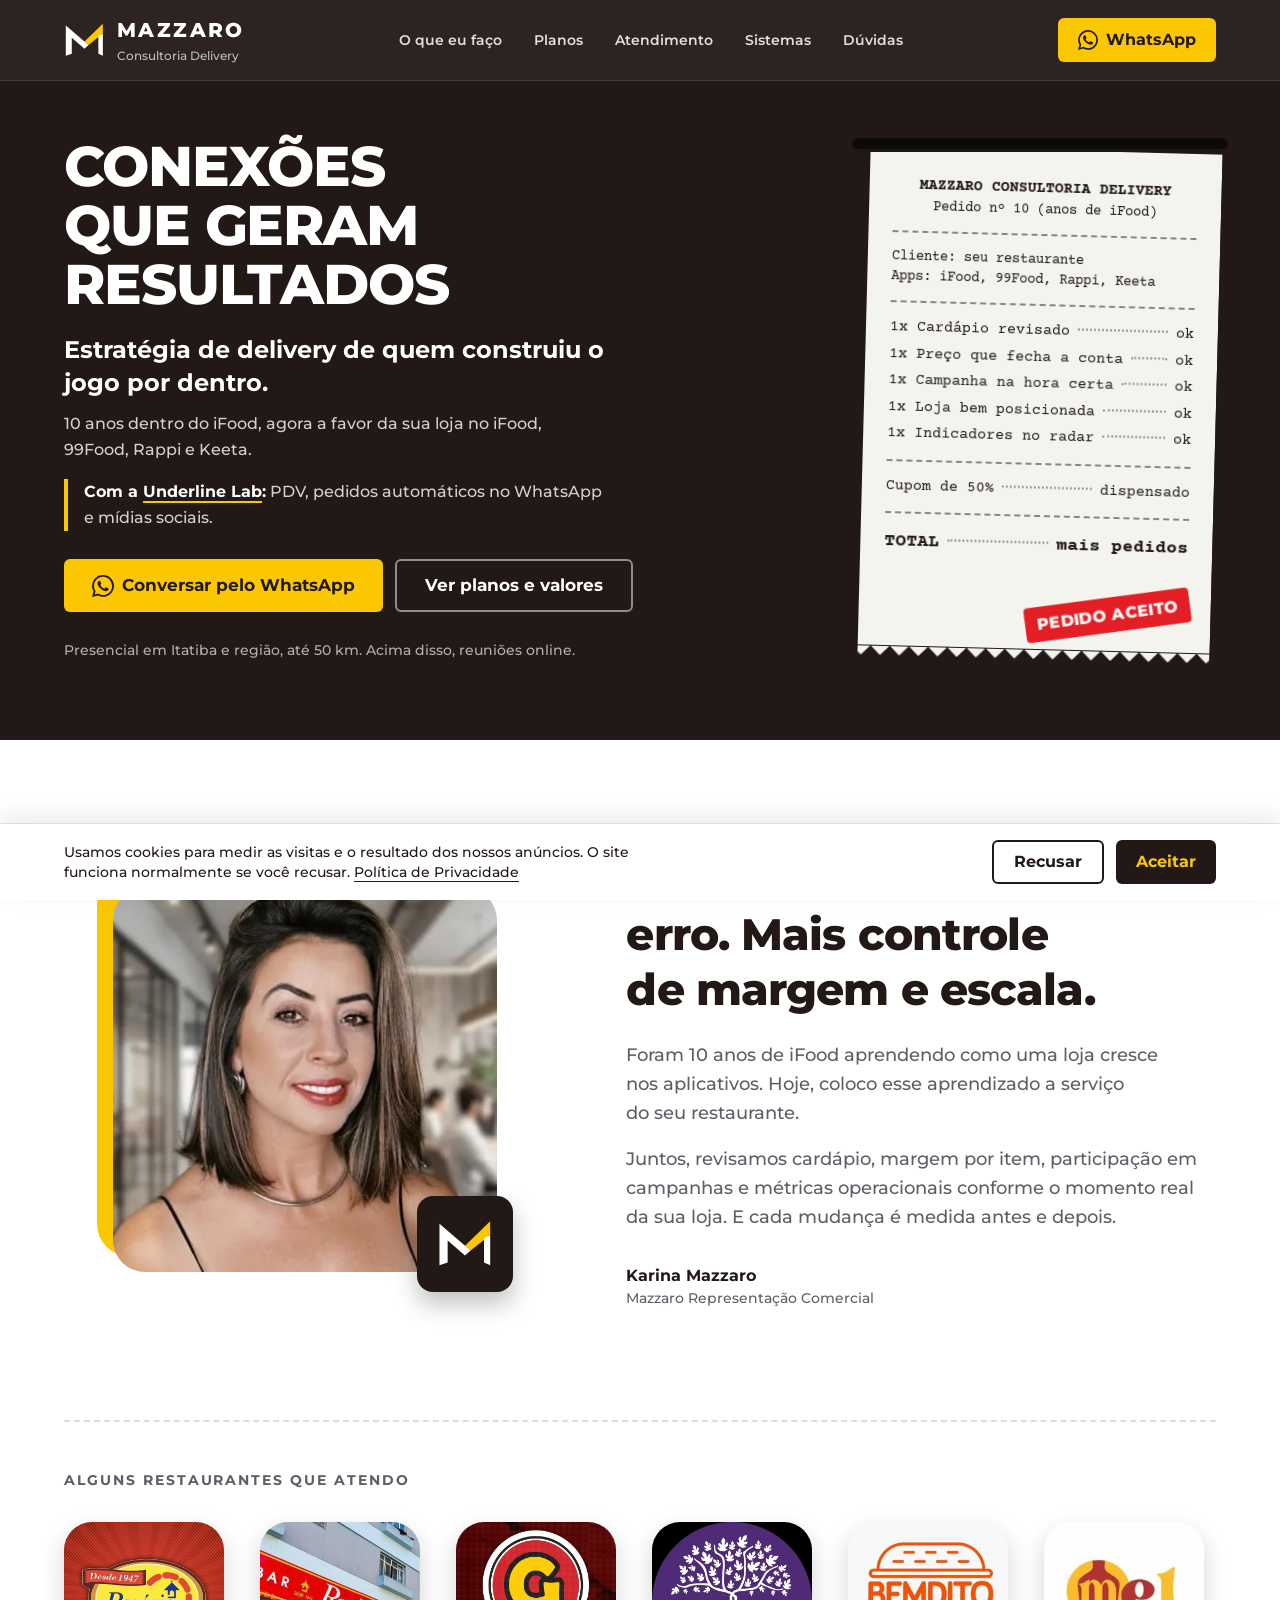
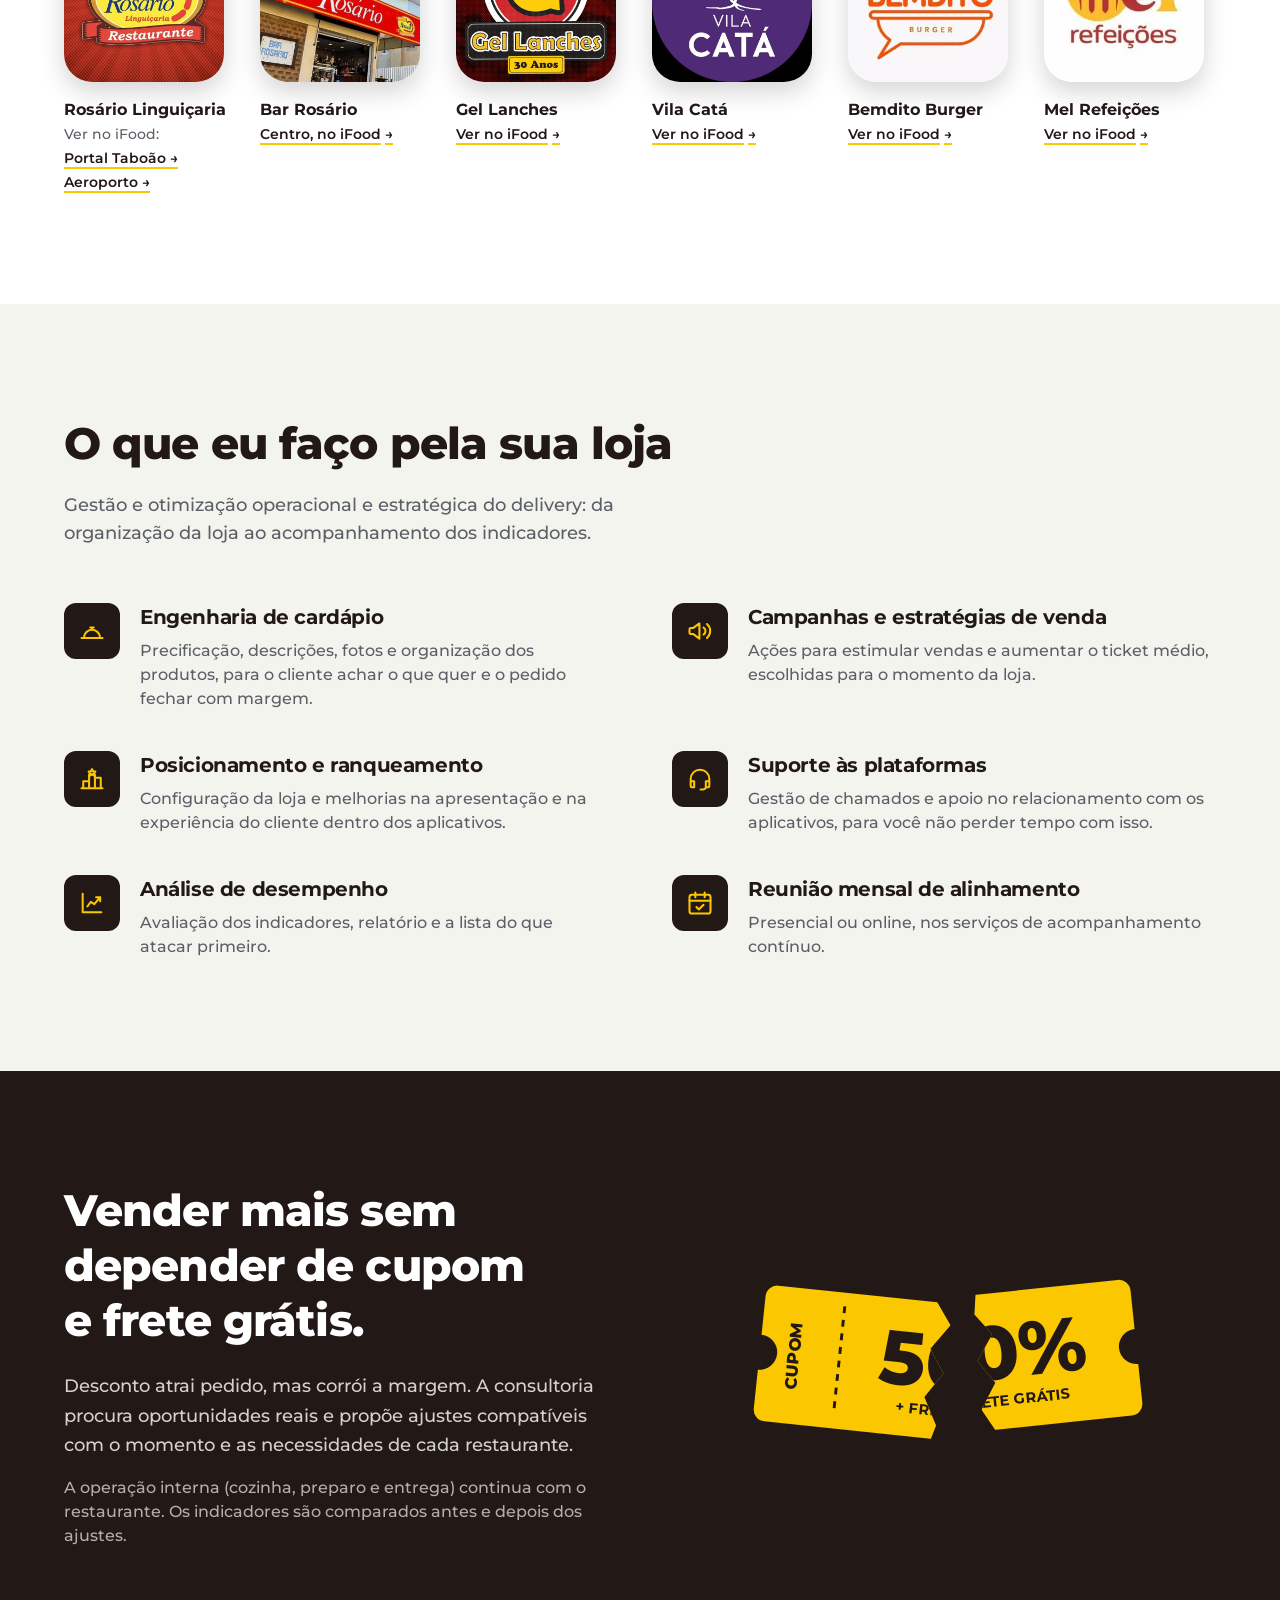
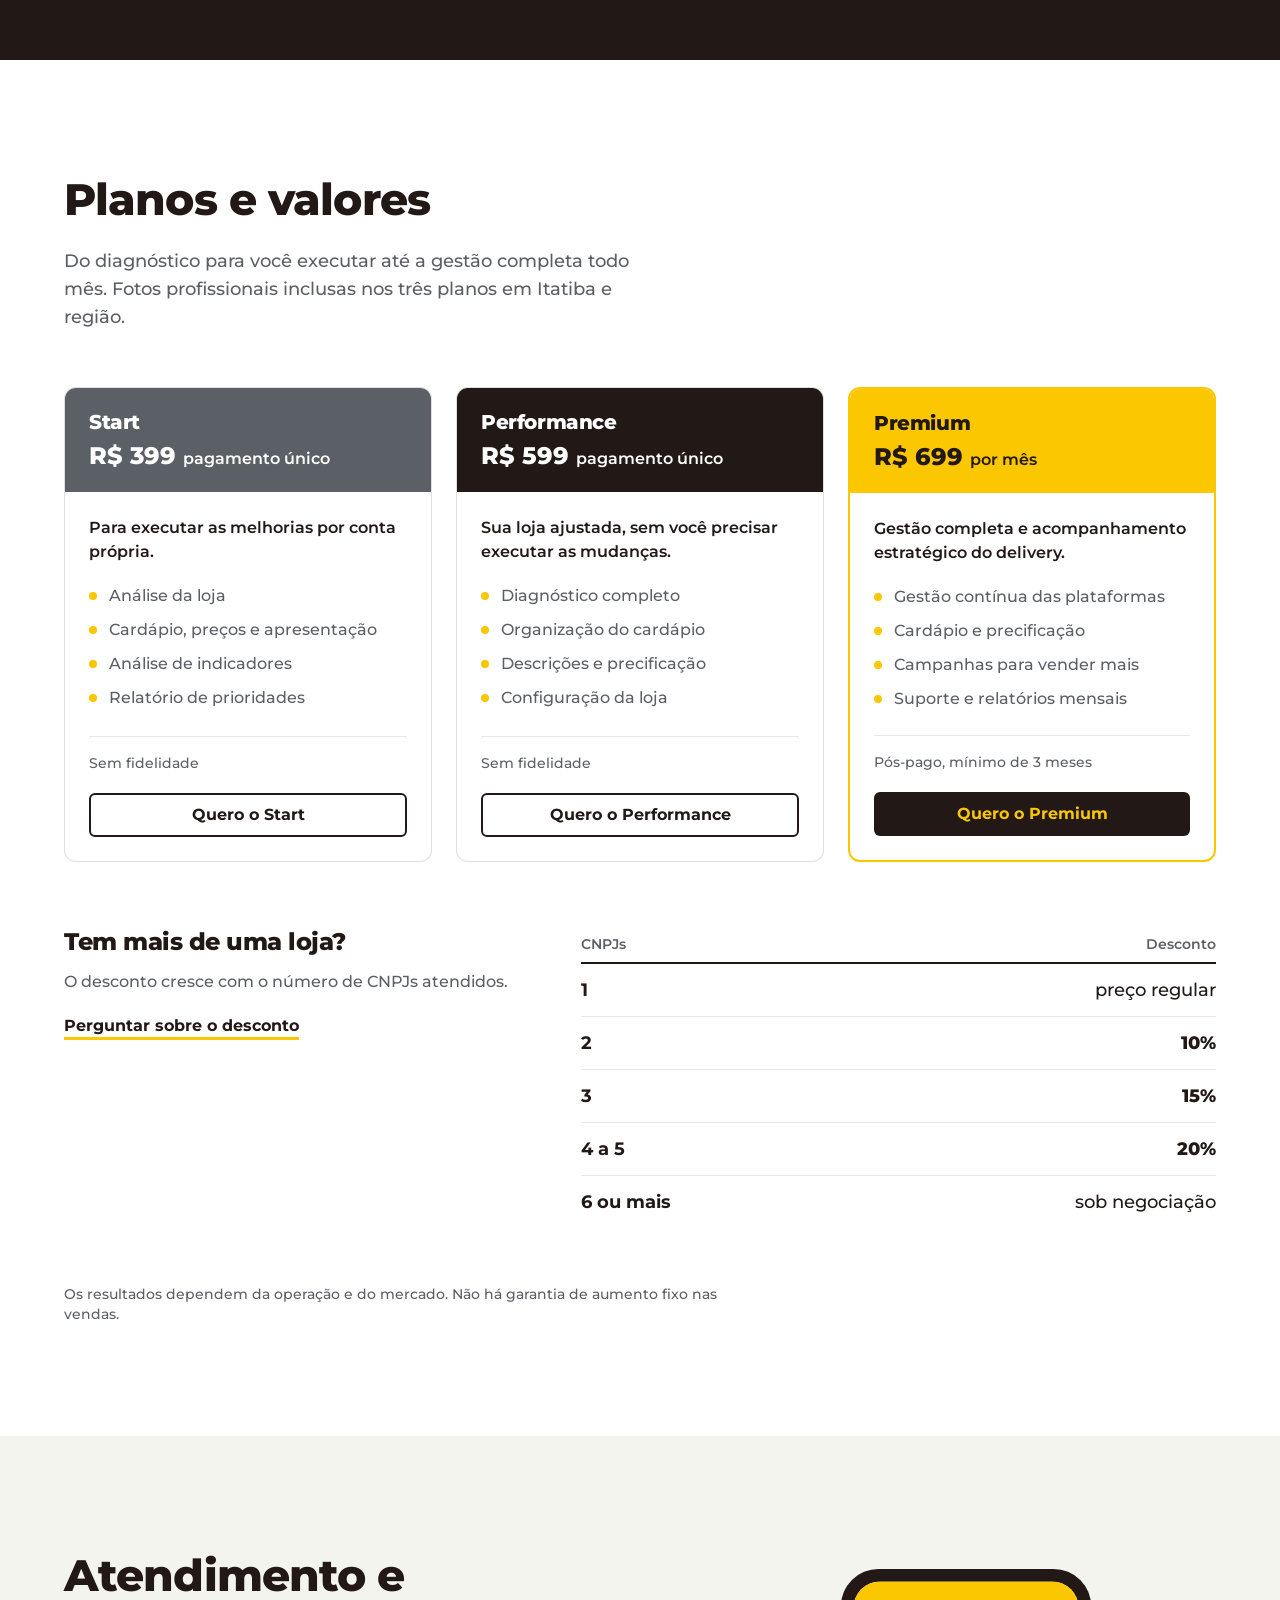
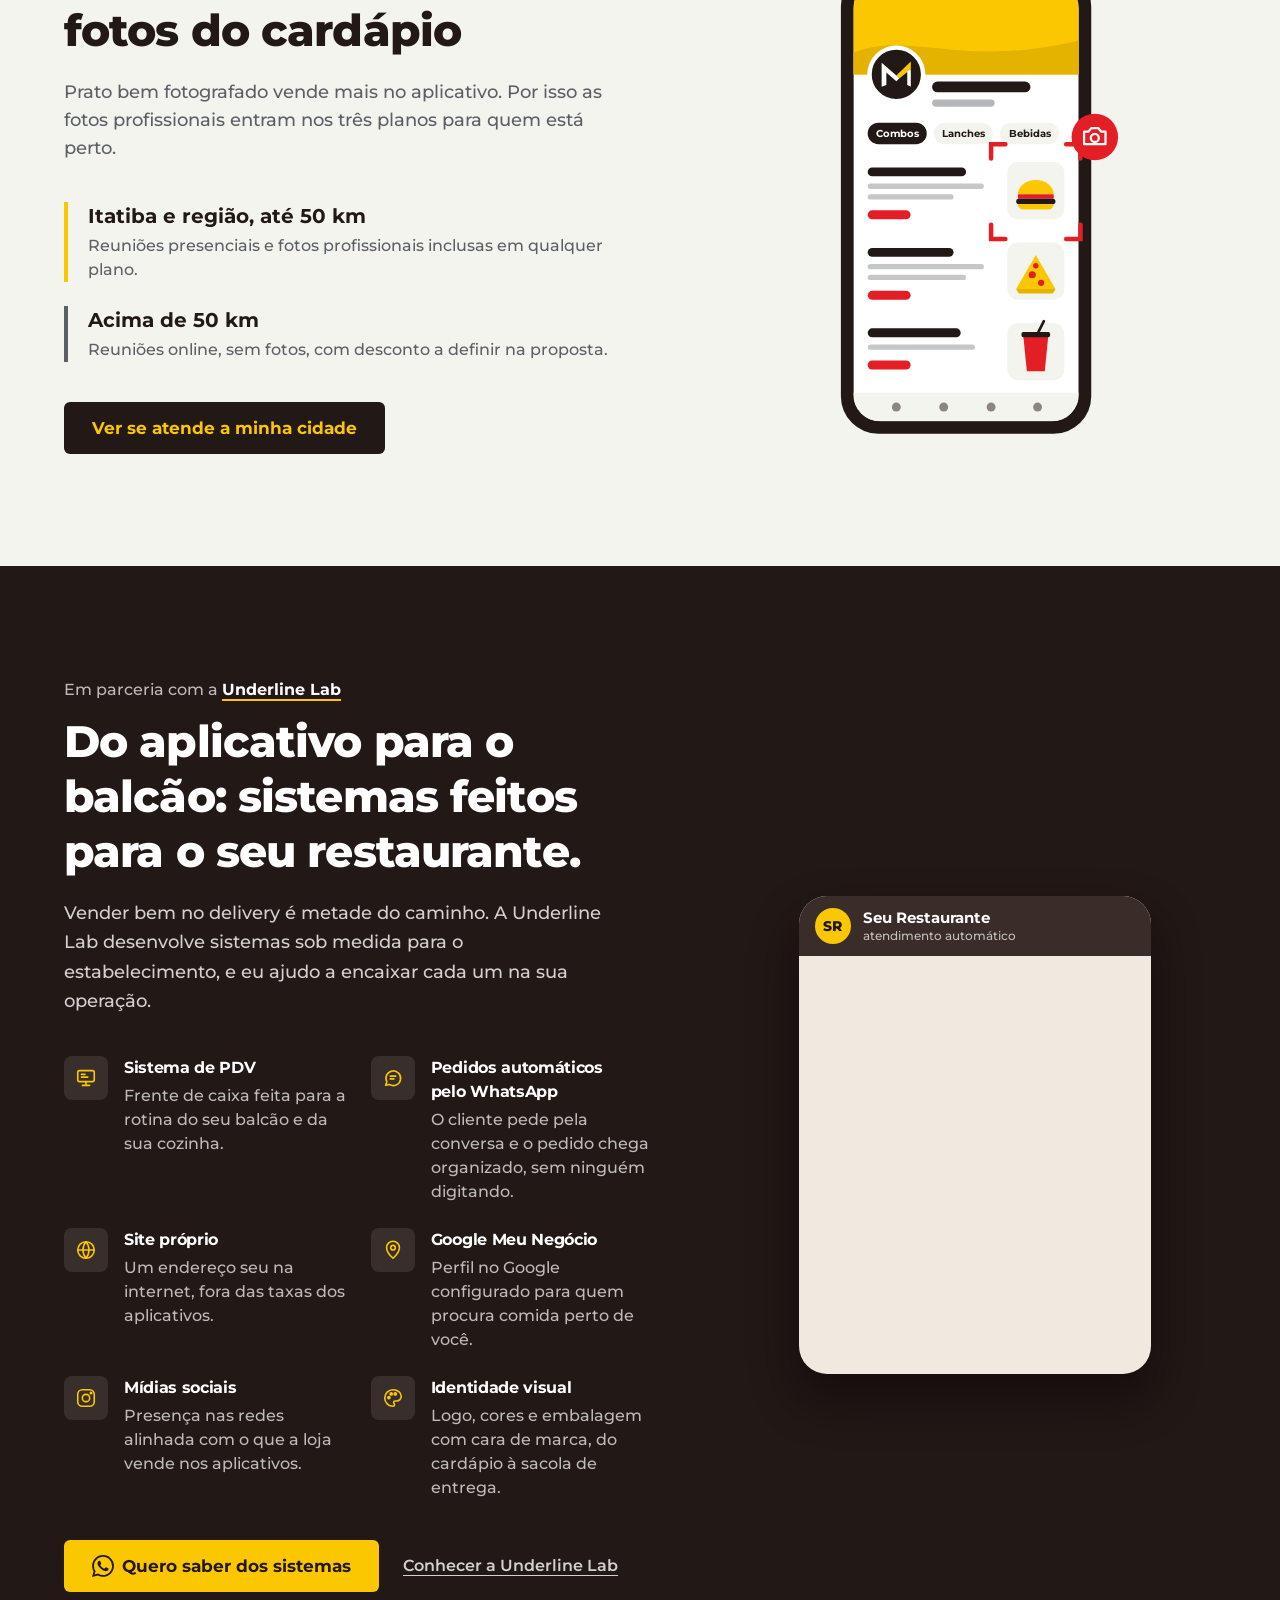
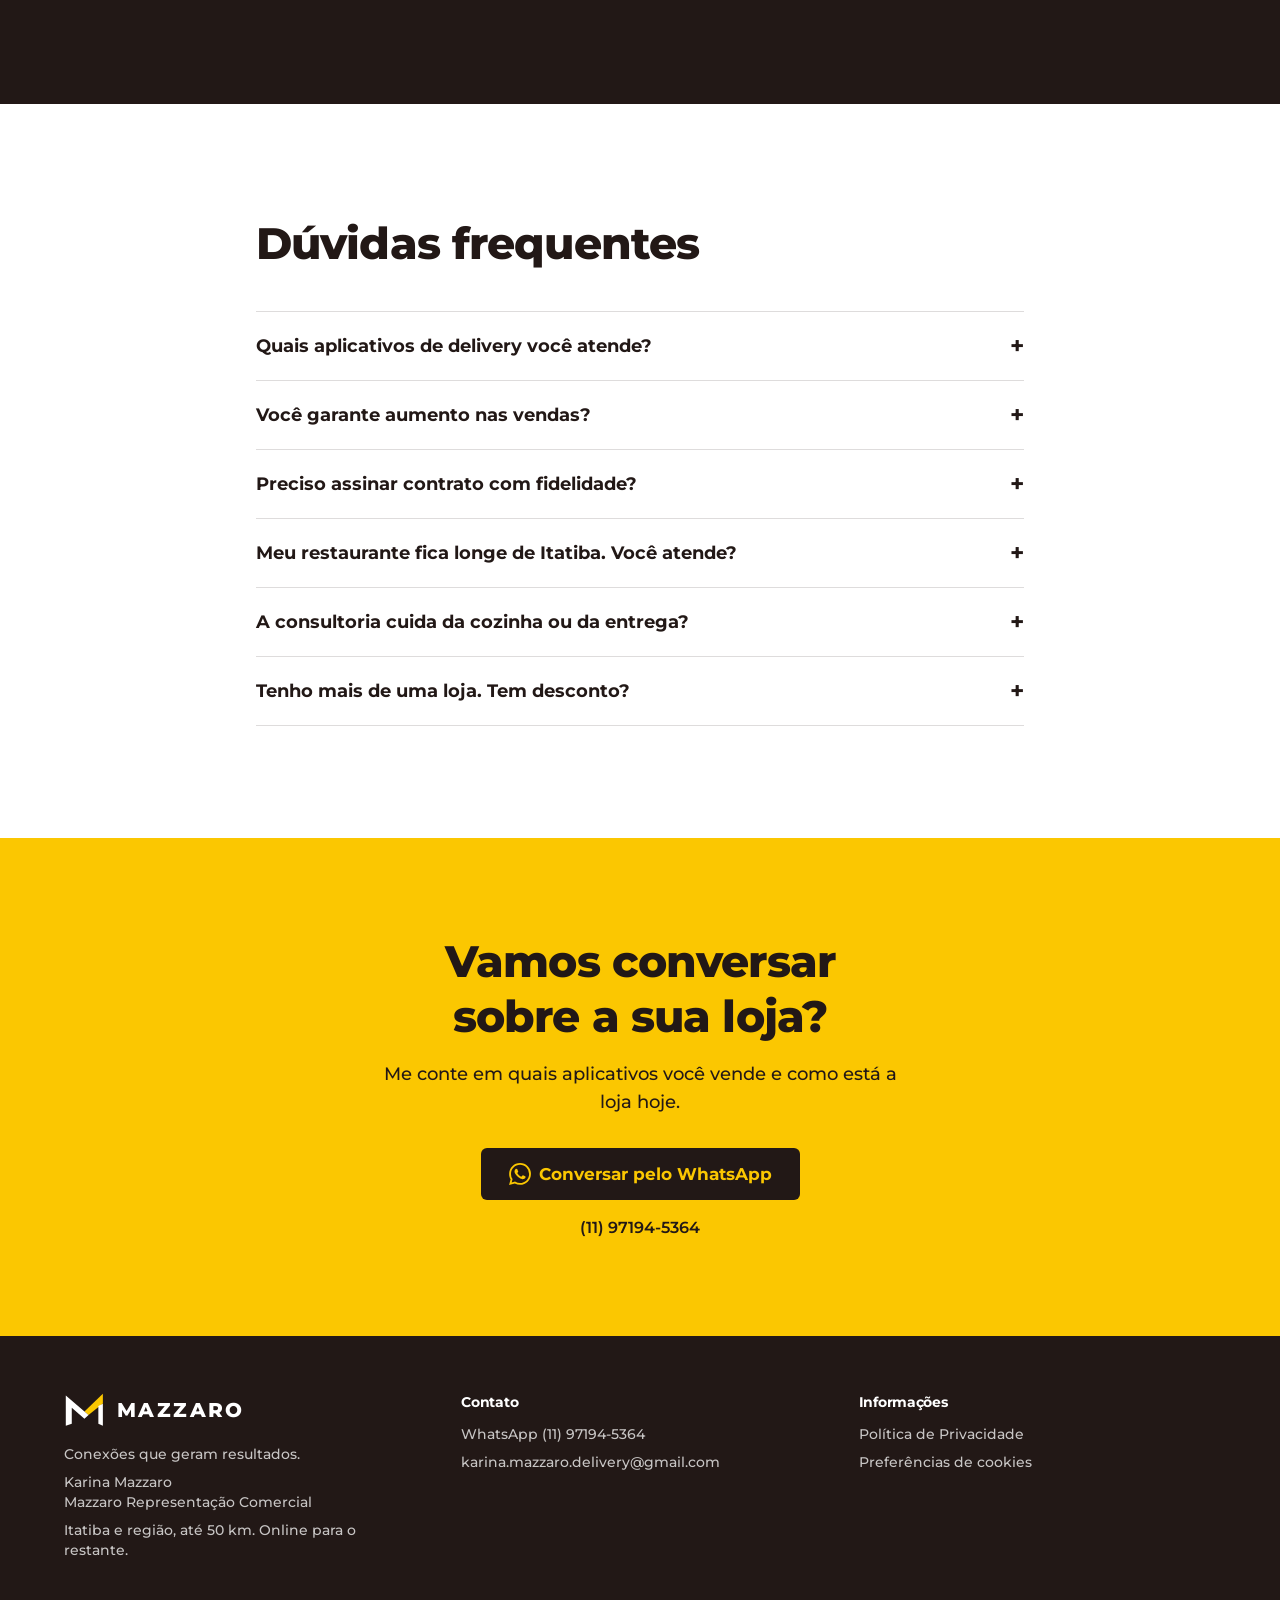
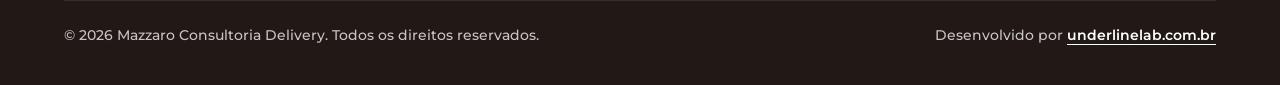
<file: index.html>
<!doctype html>
<html lang="pt-BR">
<head>
  <meta charset="utf-8">
  <meta name="viewport" content="width=device-width, initial-scale=1">
  <title>Consultoria de delivery para restaurantes | Mazzaro</title>
  <meta name="description" content="Karina Mazzaro, 10 anos de iFood: cardápio, preços, campanhas e indicadores no iFood, 99Food, Rappi e Keeta. Itatiba e região ou online.">
  <link rel="canonical" href="https://karinamazzaro.com.br/">
  <meta name="theme-color" content="#221816">
  <!-- DEMO:INICIO -->
  <meta name="robots" content="noindex,nofollow">
  <!-- DEMO:FIM -->

  <link rel="icon" href="assets/icons/favicon.ico" sizes="32x32">
  <link rel="icon" href="assets/icons/favicon.svg" type="image/svg+xml">
  <link rel="apple-touch-icon" href="assets/icons/apple-touch-icon.png">

  <meta property="og:type" content="website">
  <meta property="og:locale" content="pt_BR">
  <meta property="og:site_name" content="Mazzaro Consultoria Delivery">
  <meta property="og:title" content="Consultoria de delivery para restaurantes | Mazzaro">
  <meta property="og:description" content="Karina Mazzaro, 10 anos de iFood: cardápio, preços, campanhas e indicadores no iFood, 99Food, Rappi e Keeta. Itatiba e região ou online.">
  <meta property="og:url" content="https://karinamazzaro.com.br/">
  <meta property="og:image" content="https://karinamazzaro.com.br/assets/img/og-image.jpg?v=2">
  <meta property="og:image:width" content="1200">
  <meta property="og:image:height" content="630">

  <link rel="preconnect" href="https://fonts.googleapis.com">
  <link rel="preconnect" href="https://fonts.gstatic.com" crossorigin>
  <link rel="stylesheet" href="https://fonts.googleapis.com/css2?family=Courier+Prime:wght@400;700&family=Montserrat:wght@500;700;800&display=swap">

  <link rel="stylesheet" href="assets/css/styles.css?v=202611211519">
  <!-- Google Analytics 4 (Consent Mode v2 avançado): a tag fica no HTML para o Google detectá-la, mas sem cookies
       até o "Aceitar" do banner (main.js atualiza o consentimento). ID repetido no CONFIG do main.js. -->
  <script async src="https://www.googletagmanager.com/gtag/js?id=G-2L0HZTKZH5"></script>
  <script>
    window.dataLayer = window.dataLayer || [];
    function gtag(){dataLayer.push(arguments);}
    var aceito = false;
    try { aceito = localStorage.getItem('ul-consentimento') === 'aceito'; } catch (e) {}
    var sinal = aceito ? 'granted' : 'denied';
    gtag('consent', 'default', { analytics_storage: sinal, ad_storage: sinal, ad_user_data: sinal, ad_personalization: sinal });
    gtag('js', new Date());
    gtag('config', 'G-2L0HZTKZH5');
  </script>
  <script src="assets/js/main.js?v=202611211519" defer></script>

  <!-- Consultoria sem endereço físico: ProfessionalService com área de atendimento -->
  <script type="application/ld+json">
  {
    "@context": "https://schema.org",
    "@type": "ProfessionalService",
    "name": "Mazzaro Consultoria Delivery",
    "description": "Consultoria de delivery para restaurantes no iFood, 99Food, Rappi e Keeta: cardápio, precificação, campanhas, posicionamento e indicadores.",
    "url": "https://karinamazzaro.com.br/",
    "image": "https://karinamazzaro.com.br/assets/img/og-image.jpg",
    "logo": "https://karinamazzaro.com.br/assets/img/logo.svg",
    "telephone": "+5511971945364",
    "email": "karina.mazzaro.delivery@gmail.com",
    "founder": { "@type": "Person", "name": "Karina Mazzaro" },
    "areaServed": [
      { "@type": "City", "name": "Itatiba" },
      { "@type": "Country", "name": "Brasil" }
    ],
    "priceRange": "R$ 399 – R$ 699"
  }
  </script>
</head>
<body id="topo" class="bg-fundo text-texto font-corpo antialiased">
  <a href="#conteudo" class="sr-only focus:not-sr-only focus:fixed focus:top-2 focus:left-2 focus:z-[70] focus:bg-fundo focus:px-4 focus:py-2 focus:rounded-marca">Pular para o conteúdo</a>

<!-- SECTION: header -->
<header class="sticky top-0 z-40 border-b border-white/10 bg-cafe/95 text-white backdrop-blur">
  <div class="container-lp flex h-16 items-center justify-between gap-4 md:h-20">
    <a href="#topo" class="flex shrink-0 items-center gap-3" aria-label="Mazzaro Consultoria Delivery, voltar ao início">
      <svg viewBox="0 0 500 440" class="h-8 w-auto md:h-9" aria-hidden="true"><path fill="#fbc701" d="M250 239 475 20v122L300 282z"/><path fill="#fff" d="M22 42 300 282l-50 44L95 192v196l-73 24zM420 172l55-27v267l-55-24z"/></svg>
      <span class="leading-none">
        <span class="block text-lg font-extrabold tracking-[0.12em] md:text-xl">MAZZARO</span>
        <span class="mt-1 block text-[0.6875rem] font-medium text-white/70 md:text-xs">Consultoria Delivery</span>
      </span>
    </a>

    <nav aria-label="Principal" class="hidden lg:block">
      <ul class="flex items-center gap-8 text-sm font-semibold text-white/85">
        <li><a href="#servicos" class="hover:text-amarelo">O que eu faço</a></li>
        <li><a href="#planos" class="hover:text-amarelo">Planos</a></li>
        <li><a href="#atendimento" class="hover:text-amarelo">Atendimento</a></li>
        <li><a href="#parceria" class="hover:text-amarelo">Sistemas</a></li>
        <li><a href="#faq" class="hover:text-amarelo">Dúvidas</a></li>
      </ul>
    </nav>

    <a href="https://wa.me/5511971945364?text=Ol%C3%A1%2C%20Karina!%20Vi%20o%20site%20e%20quero%20melhorar%20as%20vendas%20do%20meu%20restaurante%20no%20delivery." target="_blank" rel="noopener"
       class="btn btn-whatsapp" aria-label="Conversar pelo WhatsApp" data-track="whatsapp" data-origem="header">
      <svg width="20" height="20" viewBox="0 0 24 24" fill="currentColor" aria-hidden="true"><path d="M17.472 14.382c-.297-.149-1.758-.867-2.03-.967-.273-.099-.471-.148-.67.15-.197.297-.767.966-.94 1.164-.173.199-.347.223-.644.075-.297-.15-1.255-.463-2.39-1.475-.883-.788-1.48-1.761-1.653-2.059-.173-.297-.018-.458.13-.606.134-.133.298-.347.446-.52.149-.174.198-.298.298-.497.099-.198.05-.371-.025-.52-.075-.149-.669-1.612-.916-2.207-.242-.579-.487-.5-.669-.51-.173-.008-.371-.01-.57-.01-.198 0-.52.074-.792.372-.272.297-1.04 1.016-1.04 2.479 0 1.462 1.065 2.875 1.213 3.074.149.198 2.096 3.2 5.077 4.487.709.306 1.262.489 1.694.625.712.227 1.36.195 1.871.118.571-.085 1.758-.719 2.006-1.413.248-.694.248-1.289.173-1.413-.074-.124-.272-.198-.57-.347m-5.421 7.403h-.004a9.87 9.87 0 0 1-5.031-1.378l-.361-.214-3.741.982.998-3.648-.235-.374a9.86 9.86 0 0 1-1.51-5.26c.001-5.45 4.436-9.884 9.888-9.884 2.64 0 5.122 1.03 6.988 2.898a9.825 9.825 0 0 1 2.893 6.994c-.003 5.45-4.437 9.884-9.885 9.884m8.413-18.297A11.815 11.815 0 0 0 12.05 0C5.495 0 .16 5.335.157 11.892c0 2.096.547 4.142 1.588 5.945L.057 24l6.305-1.654a11.882 11.882 0 0 0 5.683 1.448h.005c6.554 0 11.89-5.335 11.893-11.893a11.821 11.821 0 0 0-3.48-8.413Z"/></svg>
      <span class="hidden sm:inline">WhatsApp</span>
    </a>
  </div>
</header>
<!-- /SECTION: header -->

<main id="conteudo">
<!-- SECTION: hero -->
<section id="inicio" class="overflow-hidden bg-cafe text-white" aria-labelledby="hero-titulo">
  <div class="container-lp grid gap-14 pt-6 pb-16 md:pt-14 md:pb-20 lg:grid-cols-[1.15fr_1fr] lg:items-center lg:gap-20">
    <div>
      <h1 id="hero-titulo" class="text-[1.75rem] leading-[1.05] font-extrabold uppercase sm:text-5xl lg:text-[3.5rem]">Conexões que geram resultados</h1>
      <p class="mt-4 max-w-[34rem] text-lg leading-snug font-bold text-pretty text-white md:mt-5 md:text-2xl">
        Estratégia de delivery de quem construiu o jogo por&nbsp;dentro.
      </p>
      <p class="mt-3 max-w-[34rem] leading-relaxed text-pretty text-white/80">
        10 anos dentro do iFood, agora a favor da sua loja no iFood, 99Food, Rappi e&nbsp;Keeta.
      </p>
      <p class="mt-4 max-w-[34rem] border-l-4 border-amarelo pl-4 text-sm leading-relaxed text-pretty text-white/80 md:text-base">
        <strong class="text-white">Com a <a href="#parceria" class="underline decoration-amarelo decoration-2 underline-offset-4 hover:text-amarelo">Underline Lab</a>:</strong> PDV, pedidos automáticos no WhatsApp e mídias&nbsp;sociais.
      </p>
      <div class="mt-7 flex flex-wrap gap-3">
        <a href="https://wa.me/5511971945364?text=Ol%C3%A1%2C%20Karina!%20Vi%20o%20site%20e%20quero%20melhorar%20as%20vendas%20do%20meu%20restaurante%20no%20delivery." target="_blank" rel="noopener"
           class="btn btn-whatsapp btn-lg" data-track="whatsapp" data-origem="hero">
          <svg width="22" height="22" viewBox="0 0 24 24" fill="currentColor" aria-hidden="true"><path d="M17.472 14.382c-.297-.149-1.758-.867-2.03-.967-.273-.099-.471-.148-.67.15-.197.297-.767.966-.94 1.164-.173.199-.347.223-.644.075-.297-.15-1.255-.463-2.39-1.475-.883-.788-1.48-1.761-1.653-2.059-.173-.297-.018-.458.13-.606.134-.133.298-.347.446-.52.149-.174.198-.298.298-.497.099-.198.05-.371-.025-.52-.075-.149-.669-1.612-.916-2.207-.242-.579-.487-.5-.669-.51-.173-.008-.371-.01-.57-.01-.198 0-.52.074-.792.372-.272.297-1.04 1.016-1.04 2.479 0 1.462 1.065 2.875 1.213 3.074.149.198 2.096 3.2 5.077 4.487.709.306 1.262.489 1.694.625.712.227 1.36.195 1.871.118.571-.085 1.758-.719 2.006-1.413.248-.694.248-1.289.173-1.413-.074-.124-.272-.198-.57-.347m-5.421 7.403h-.004a9.87 9.87 0 0 1-5.031-1.378l-.361-.214-3.741.982.998-3.648-.235-.374a9.86 9.86 0 0 1-1.51-5.26c.001-5.45 4.436-9.884 9.888-9.884 2.64 0 5.122 1.03 6.988 2.898a9.825 9.825 0 0 1 2.893 6.994c-.003 5.45-4.437 9.884-9.885 9.884m8.413-18.297A11.815 11.815 0 0 0 12.05 0C5.495 0 .16 5.335.157 11.892c0 2.096.547 4.142 1.588 5.945L.057 24l6.305-1.654a11.882 11.882 0 0 0 5.683 1.448h.005c6.554 0 11.89-5.335 11.893-11.893a11.821 11.821 0 0 0-3.48-8.413Z"/></svg>
          Conversar pelo WhatsApp
        </a>
        <a href="#planos" class="btn btn-contorno-claro btn-lg">Ver planos e valores</a>
      </div>
      <p class="mt-7 max-w-[34rem] text-sm text-white/65">Presencial em Itatiba e região, até 50 km. Acima disso, reuniões online.</p>
    </div>

    <!-- Comanda ilustrativa: os itens do "pedido" são as frentes da consultoria -->
    <div class="impressora mx-auto w-full max-w-[22rem] lg:mr-0">
      <div class="comanda rotate-[1.5deg] shadow-[0_24px_48px_rgb(0_0_0/0.45)]">
        <p class="text-center font-bold">MAZZARO CONSULTORIA DELIVERY</p>
        <p class="text-center text-sm">Pedido nº 10 (anos de iFood)</p>
        <div class="comanda-corte"></div>
        <p class="text-sm">Cliente: seu restaurante</p>
        <p class="text-sm">Apps: iFood, 99Food, Rappi, Keeta</p>
        <div class="comanda-corte"></div>
        <ul class="space-y-1">
          <li class="comanda-linha"><span>1x Cardápio revisado</span><span class="pontos"></span><span>ok</span></li>
          <li class="comanda-linha"><span>1x Preço que fecha a conta</span><span class="pontos"></span><span>ok</span></li>
          <li class="comanda-linha"><span>1x Campanha na hora certa</span><span class="pontos"></span><span>ok</span></li>
          <li class="comanda-linha"><span>1x Loja bem posicionada</span><span class="pontos"></span><span>ok</span></li>
          <li class="comanda-linha"><span>1x Indicadores no radar</span><span class="pontos"></span><span>ok</span></li>
        </ul>
        <div class="comanda-corte"></div>
        <p class="comanda-linha"><span>Cupom de 50%</span><span class="pontos"></span><span>dispensado</span></p>
        <div class="comanda-corte"></div>
        <p class="comanda-linha text-lg font-bold"><span>TOTAL</span><span class="pontos"></span><span>mais pedidos</span></p>
        <div class="h-16" aria-hidden="true"></div>
        <span class="carimbo" aria-hidden="true">PEDIDO ACEITO</span>
      </div>
    </div>
  </div>
</section>
<!-- /SECTION: hero -->

<!-- SECTION: sobre -->
<section id="sobre" class="py-20 md:py-28" aria-labelledby="sobre-titulo">
  <div class="container-lp grid gap-12 lg:grid-cols-[0.9fr_1.1fr] lg:items-center lg:gap-20">
    <!-- Foto da Karina, com o monograma como "ícone de app" no canto -->
    <figure class="relative mx-auto w-full max-w-[20rem] sm:max-w-sm">
      <div class="absolute -top-4 -left-4 size-full rounded-[2rem] bg-amarelo" aria-hidden="true"></div>
      <img src="assets/img/karina-mazzaro.webp" width="505" height="505"
           alt="Karina Mazzaro, consultora de delivery, sorrindo"
           loading="lazy" decoding="async"
           class="relative aspect-square w-full rounded-[2rem] object-cover">
      <div class="absolute -right-4 -bottom-5 flex size-20 items-center justify-center rounded-2xl bg-cafe shadow-[0_12px_24px_rgb(0_0_0/0.25)] sm:size-24" aria-hidden="true">
        <svg viewBox="0 0 500 440" class="w-12 sm:w-14"><path fill="#fbc701" d="M250 239 475 20v122L300 282z"/><path fill="#fff" d="M22 42 300 282l-50 44L95 192v196l-73 24zM420 172l55-27v267l-55-24z"/></svg>
      </div>
    </figure>

    <div>
      <h2 id="sobre-titulo" class="text-3xl font-extrabold leading-tight md:text-[2.75rem] text-balance">Menos tentativa e erro. Mais controle de margem e escala.</h2>
      <div class="mt-6 max-w-[36rem] space-y-4 text-lg leading-relaxed text-pretty text-texto-suave">
        <p>Foram 10 anos de iFood aprendendo como uma loja cresce nos aplicativos. Hoje, coloco esse aprendizado a serviço do seu&nbsp;restaurante.</p>
        <p>Juntos, revisamos cardápio, margem por item, participação em campanhas e métricas operacionais conforme o momento real da sua loja. E cada mudança é medida antes e&nbsp;depois.</p>
      </div>
      <p class="mt-8 font-bold">Karina Mazzaro</p>
      <p class="text-sm text-texto-suave">Mazzaro Representação Comercial</p>
    </div>
  </div>

  <!-- Clientes: logos no formato de "avatar de loja" do app; cada um leva à loja no iFood.
       Links: briefing.md, seção 4 (IFOOD_*). -->
  <div class="container-lp mt-20 border-t-2 border-dashed border-cafe/15 pt-12 md:mt-28">
    <h3 class="text-sm font-bold uppercase tracking-[0.14em] text-texto-suave">Alguns restaurantes que atendo</h3>
    <ul class="mt-8 grid grid-cols-2 gap-x-6 gap-y-10 sm:grid-cols-3 lg:grid-cols-6" role="list">
      <li>
        <img src="assets/img/cliente-rosario-linguicaria-600.webp" width="600" height="600" alt="Logo do Rosário Linguiçaria Restaurante" loading="lazy" decoding="async"
             class="aspect-square w-full max-w-40 rounded-[1.75rem] object-cover shadow-[0_10px_24px_rgb(34_24_22/0.18)]">
        <p class="mt-4 font-bold">Rosário Linguiçaria</p>
        <p class="mt-0.5 text-sm text-texto-suave">Ver no iFood:</p>
        <ul class="mt-1 space-y-1 text-sm" role="list">
          <li><a href="https://www.ifood.com.br/delivery/braganca-paulista-sp/restaurante-rosario---portal-taboao/5f1fbd6e-6e16-4d4a-9571-ba118239e8c4" target="_blank" rel="noopener" data-track="ifood-cliente" data-origem="rosario-portal-taboao" class="font-semibold underline decoration-amarelo decoration-2 underline-offset-4 hover:decoration-cafe">Portal Taboão →</a></li>
          <li><a href="https://www.ifood.com.br/delivery/braganca-paulista-sp/restaurante-rosario-aeroporto-lagos-de-santa-helena/4887a2a2-c752-4e7a-85d1-ad1785564973" target="_blank" rel="noopener" data-track="ifood-cliente" data-origem="rosario-aeroporto" class="font-semibold underline decoration-amarelo decoration-2 underline-offset-4 hover:decoration-cafe">Aeroporto →</a></li>
        </ul>
      </li>
      <li>
        <a href="https://www.ifood.com.br/delivery/braganca-paulista-sp/restaurante-e-bar-rosario-centro-centro/391d6864-ddef-48f3-b293-15f6b4bdc154" target="_blank" rel="noopener" data-track="ifood-cliente" data-origem="bar-rosario-centro" class="group block">
          <img src="assets/img/cliente-bar-rosario-600.webp" width="600" height="600" alt="Fachada do Bar Rosário, com o letreiro vermelho" loading="lazy" decoding="async"
               class="aspect-square w-full max-w-40 rounded-[1.75rem] object-cover shadow-[0_10px_24px_rgb(34_24_22/0.18)] transition duration-200 group-hover:-translate-y-1 group-hover:shadow-[0_16px_32px_rgb(34_24_22/0.24)]">
          <span class="mt-4 block font-bold">Bar Rosário</span>
          <span class="mt-0.5 inline-flex items-center gap-1 text-sm font-semibold underline decoration-amarelo decoration-2 underline-offset-4 group-hover:decoration-cafe">Centro, no iFood <span aria-hidden="true">→</span></span>
        </a>
      </li>
      <li>
        <a href="https://www.ifood.com.br/delivery/atibaia-sp/gel-lanches-cidade-satelite/57786a18-b8f8-45e9-80f5-d734a96a9b4a" target="_blank" rel="noopener" data-track="ifood-cliente" data-origem="gel-lanches" class="group block">
          <img src="assets/img/cliente-gel-lanches-600.webp" width="600" height="600" alt="Logo da Gel Lanches" loading="lazy" decoding="async"
               class="aspect-square w-full max-w-40 rounded-[1.75rem] object-cover shadow-[0_10px_24px_rgb(34_24_22/0.18)] transition duration-200 group-hover:-translate-y-1 group-hover:shadow-[0_16px_32px_rgb(34_24_22/0.24)]">
          <span class="mt-4 block font-bold">Gel Lanches</span>
          <span class="mt-0.5 inline-flex items-center gap-1 text-sm font-semibold underline decoration-amarelo decoration-2 underline-offset-4 group-hover:decoration-cafe">Ver no iFood <span aria-hidden="true">→</span></span>
        </a>
      </li>
      <li>
        <a href="https://www.ifood.com.br/delivery/jundiai-sp/vila-cata-gastrobar-jardim-das-samambaias/22a5b453-7c3d-4e2c-a2ba-5e5334a31abe" target="_blank" rel="noopener" data-track="ifood-cliente" data-origem="vila-cata" class="group block">
          <img src="assets/img/cliente-vila-cata-600.webp" width="600" height="600" alt="Logo da Vila Catá" loading="lazy" decoding="async"
               class="aspect-square w-full max-w-40 rounded-[1.75rem] object-cover shadow-[0_10px_24px_rgb(34_24_22/0.18)] transition duration-200 group-hover:-translate-y-1 group-hover:shadow-[0_16px_32px_rgb(34_24_22/0.24)]">
          <span class="mt-4 block font-bold">Vila Catá</span>
          <span class="mt-0.5 inline-flex items-center gap-1 text-sm font-semibold underline decoration-amarelo decoration-2 underline-offset-4 group-hover:decoration-cafe">Ver no iFood <span aria-hidden="true">→</span></span>
        </a>
      </li>
      <li>
        <a href="https://www.ifood.com.br/delivery/braganca-paulista-sp/bemdito-burger----hamburgueria-centro/4ea8afce-e614-48f7-a6af-ab4d3772adea" target="_blank" rel="noopener" data-track="ifood-cliente" data-origem="bemdito-burger" class="group block">
          <img src="assets/img/cliente-bemdito-burger-600.webp" width="500" height="500" alt="Logo da Bemdito Burger" loading="lazy" decoding="async"
               class="aspect-square w-full max-w-40 rounded-[1.75rem] object-cover shadow-[0_10px_24px_rgb(34_24_22/0.18)] transition duration-200 group-hover:-translate-y-1 group-hover:shadow-[0_16px_32px_rgb(34_24_22/0.24)]">
          <span class="mt-4 block font-bold">Bemdito Burger</span>
          <span class="mt-0.5 inline-flex items-center gap-1 text-sm font-semibold underline decoration-amarelo decoration-2 underline-offset-4 group-hover:decoration-cafe">Ver no iFood <span aria-hidden="true">→</span></span>
        </a>
      </li>
      <li>
        <a href="https://www.ifood.com.br/delivery/campinas-sp/mel-refeicoes-cambui-cambui/e42014a0-2c83-4330-864e-9c389379cf94" target="_blank" rel="noopener" data-track="ifood-cliente" data-origem="mel-refeicoes" class="group block">
          <img src="assets/img/cliente-mel-refeicoes-600.webp" width="254" height="254" alt="Logo da Mel Refeições" loading="lazy" decoding="async"
               class="aspect-square w-full max-w-40 rounded-[1.75rem] object-cover shadow-[0_10px_24px_rgb(34_24_22/0.18)] transition duration-200 group-hover:-translate-y-1 group-hover:shadow-[0_16px_32px_rgb(34_24_22/0.24)]">
          <span class="mt-4 block font-bold">Mel Refeições</span>
          <span class="mt-0.5 inline-flex items-center gap-1 text-sm font-semibold underline decoration-amarelo decoration-2 underline-offset-4 group-hover:decoration-cafe">Ver no iFood <span aria-hidden="true">→</span></span>
        </a>
      </li>
    </ul>
  </div>
</section>
<!-- /SECTION: sobre -->

<!-- SECTION: servicos -->
<section id="servicos" class="bg-superficie py-20 md:py-28" aria-labelledby="servicos-titulo">
  <div class="container-lp">
    <h2 id="servicos-titulo" class="max-w-2xl text-3xl font-extrabold leading-tight md:text-[2.75rem]">O que eu faço pela sua loja</h2>
    <p class="mt-5 max-w-[36rem] text-lg text-texto-suave">Gestão e otimização operacional e estratégica do delivery: da organização da loja ao acompanhamento dos indicadores.</p>

    <ul class="mt-14 grid gap-x-16 gap-y-10 md:grid-cols-2">
      <li class="flex gap-5">
        <span class="flex size-14 shrink-0 items-center justify-center rounded-xl bg-cafe text-amarelo">
          <svg width="28" height="28" viewBox="0 0 24 24" fill="none" stroke="currentColor" stroke-width="1.75" stroke-linecap="round" stroke-linejoin="round" aria-hidden="true"><path d="M3 18h18M5 18a7 7 0 0 1 14 0M12 11V9M10.5 9h3"/></svg>
        </span>
        <div>
          <h3 class="text-xl font-bold">Engenharia de cardápio</h3>
          <p class="mt-2 text-texto-suave">Precificação, descrições, fotos e organização dos produtos, para o cliente achar o que quer e o pedido fechar com margem.</p>
        </div>
      </li>
      <li class="flex gap-5">
        <span class="flex size-14 shrink-0 items-center justify-center rounded-xl bg-cafe text-amarelo">
          <svg width="28" height="28" viewBox="0 0 24 24" fill="none" stroke="currentColor" stroke-width="1.75" stroke-linecap="round" stroke-linejoin="round" aria-hidden="true"><path d="M3 10.5v3a1 1 0 0 0 1 1h2l5.5 4v-13L6 9.5H4a1 1 0 0 0-1 1zM15 9a3.5 3.5 0 0 1 0 6M18 6a8 8 0 0 1 0 12"/></svg>
        </span>
        <div>
          <h3 class="text-xl font-bold">Campanhas e estratégias de venda</h3>
          <p class="mt-2 text-texto-suave">Ações para estimular vendas e aumentar o ticket médio, escolhidas para o momento da loja.</p>
        </div>
      </li>
      <li class="flex gap-5">
        <span class="flex size-14 shrink-0 items-center justify-center rounded-xl bg-cafe text-amarelo">
          <svg width="28" height="28" viewBox="0 0 24 24" fill="none" stroke="currentColor" stroke-width="1.75" stroke-linecap="round" stroke-linejoin="round" aria-hidden="true"><path d="M3 20h18M4.5 20v-6h5v6M9.5 20V8h5v12M14.5 20v-9h5v9M12 3.5l.9 1.8 2 .3-1.45 1.4.35 2-1.8-.95-1.8.95.35-2L9.1 5.6l2-.3z"/></svg>
        </span>
        <div>
          <h3 class="text-xl font-bold">Posicionamento e ranqueamento</h3>
          <p class="mt-2 text-texto-suave">Configuração da loja e melhorias na apresentação e na experiência do cliente dentro dos aplicativos.</p>
        </div>
      </li>
      <li class="flex gap-5">
        <span class="flex size-14 shrink-0 items-center justify-center rounded-xl bg-cafe text-amarelo">
          <svg width="28" height="28" viewBox="0 0 24 24" fill="none" stroke="currentColor" stroke-width="1.75" stroke-linecap="round" stroke-linejoin="round" aria-hidden="true"><path d="M4 14v-2a8 8 0 0 1 16 0v2M4 14h3v5H5a1 1 0 0 1-1-1zM20 14h-3v5h2a1 1 0 0 0 1-1zM17 19c0 1.4-1.8 2-4.5 2"/></svg>
        </span>
        <div>
          <h3 class="text-xl font-bold">Suporte às plataformas</h3>
          <p class="mt-2 text-texto-suave">Gestão de chamados e apoio no relacionamento com os aplicativos, para você não perder tempo com isso.</p>
        </div>
      </li>
      <li class="flex gap-5">
        <span class="flex size-14 shrink-0 items-center justify-center rounded-xl bg-cafe text-amarelo">
          <svg width="28" height="28" viewBox="0 0 24 24" fill="none" stroke="currentColor" stroke-width="1.75" stroke-linecap="round" stroke-linejoin="round" aria-hidden="true"><path d="M4 4v16h16M8 15l3-4 3 2 5-6M15.5 7H19v3.5"/></svg>
        </span>
        <div>
          <h3 class="text-xl font-bold">Análise de desempenho</h3>
          <p class="mt-2 text-texto-suave">Avaliação dos indicadores, relatório e a lista do que atacar primeiro.</p>
        </div>
      </li>
      <li class="flex gap-5">
        <span class="flex size-14 shrink-0 items-center justify-center rounded-xl bg-cafe text-amarelo">
          <svg width="28" height="28" viewBox="0 0 24 24" fill="none" stroke="currentColor" stroke-width="1.75" stroke-linecap="round" stroke-linejoin="round" aria-hidden="true"><rect x="3" y="5" width="18" height="16" rx="2"/><path d="M3 10h18M8 3v4M16 3v4M9 15.5l2 2 4-4"/></svg>
        </span>
        <div>
          <h3 class="text-xl font-bold">Reunião mensal de alinhamento</h3>
          <p class="mt-2 text-texto-suave">Presencial ou online, nos serviços de acompanhamento contínuo.</p>
        </div>
      </li>
    </ul>
  </div>
</section>
<!-- /SECTION: servicos -->

<!-- SECTION: abordagem -->
<section class="bg-cafe py-20 text-white md:py-28" aria-labelledby="abordagem-titulo">
  <div class="container-lp grid gap-12 lg:grid-cols-2 lg:items-center lg:gap-20">
    <div>
      <h2 id="abordagem-titulo" class="text-3xl font-extrabold leading-tight md:text-[2.75rem]">Vender mais sem depender de cupom e frete grátis.</h2>
      <p class="mt-6 max-w-[34rem] text-lg leading-relaxed text-white/80">Desconto atrai pedido, mas corrói a margem. A consultoria procura oportunidades reais e propõe ajustes compatíveis com o momento e as necessidades de cada restaurante.</p>
      <p class="mt-4 max-w-[34rem] text-white/65">A operação interna (cozinha, preparo e entrega) continua com o restaurante. Os indicadores são comparados antes e depois dos ajustes.</p>
    </div>

    <!-- Ilustração: cupom de desconto rasgado ao meio -->
    <svg viewBox="-30 0 460 280" class="mx-auto w-full max-w-md" role="img" aria-label="Ilustração de um cupom de 50% de desconto rasgado ao meio">
      <defs>
        <clipPath id="cupom-esq"><path d="M20 40H218l-14 30 16 22-18 26 16 24-17 26 15 28-12 44H20z"/></clipPath>
        <clipPath id="cupom-dir"><path d="M218 40H390V260H210l12-44-15-28 17-26-16-24 18-26-16-22z"/></clipPath>
        <g id="cupom">
          <path fill="#fbc701" d="M40 70h320a12 12 0 0 1 12 12v40a18 18 0 0 0 0 36v40a12 12 0 0 1-12 12H40a12 12 0 0 1-12-12v-40a18 18 0 0 0 0-36V82a12 12 0 0 1 12-12z"/>
          <path stroke="#221816" stroke-width="3" stroke-dasharray="7 7" d="M110 84v112"/>
          <text x="69" y="140" fill="#221816" font-family="Montserrat, sans-serif" font-weight="800" font-size="17" text-anchor="middle" transform="rotate(-90 69 140)">CUPOM</text>
          <text x="236" y="158" fill="#221816" font-family="Montserrat, sans-serif" font-weight="800" font-size="78" text-anchor="middle">50%</text>
          <text x="236" y="186" fill="#221816" font-family="Montserrat, sans-serif" font-weight="700" font-size="15" text-anchor="middle">+ FRETE GRÁTIS</text>
        </g>
      </defs>
      <g clip-path="url(#cupom-esq)" transform="translate(-14 6) rotate(6 210 60)"><use href="#cupom"/></g>
      <g clip-path="url(#cupom-dir)" transform="translate(14 -2) rotate(-6 210 60)"><use href="#cupom"/></g>
    </svg>
  </div>
</section>
<!-- /SECTION: abordagem -->

<!-- SECTION: planos -->
<section id="planos" class="py-20 md:py-28" aria-labelledby="planos-titulo">
  <div class="container-lp">
    <h2 id="planos-titulo" class="text-3xl font-extrabold leading-tight md:text-[2.75rem]">Planos e valores</h2>
    <p class="mt-5 max-w-[36rem] text-lg text-texto-suave">Do diagnóstico para você executar até a gestão completa todo mês. Fotos profissionais inclusas nos três planos em Itatiba e região.</p>

    <ul class="mt-14 grid gap-6 lg:grid-cols-3">
      <li class="plano">
        <div class="plano-topo bg-grafite">
          <h3 class="text-xl font-extrabold">Start</h3>
          <p class="mt-1 text-2xl font-extrabold">R$ 399 <span class="text-base font-semibold">pagamento único</span></p>
        </div>
        <div class="flex grow flex-col p-6">
          <p class="font-semibold">Para executar as melhorias por conta própria.</p>
          <ul class="mt-5 grow space-y-2.5 text-texto-suave [&>li]:flex [&>li]:gap-3">
            <li>Análise da loja</li>
            <li>Cardápio, preços e apresentação</li>
            <li>Análise de indicadores</li>
            <li>Relatório de prioridades</li>
          </ul>
          <p class="mt-6 border-t border-cafe/10 pt-4 text-sm text-texto-suave">Sem fidelidade</p>
          <a href="https://wa.me/5511971945364?text=Ol%C3%A1%2C%20Karina!%20Tenho%20interesse%20no%20plano%20Start%20(an%C3%A1lise%20da%20loja)." target="_blank" rel="noopener"
             class="btn btn-contorno mt-5" data-track="whatsapp" data-origem="plano-start">Quero o Start</a>
        </div>
      </li>
      <li class="plano">
        <div class="plano-topo bg-cafe">
          <h3 class="text-xl font-extrabold">Performance</h3>
          <p class="mt-1 text-2xl font-extrabold">R$ 599 <span class="text-base font-semibold">pagamento único</span></p>
        </div>
        <div class="flex grow flex-col p-6">
          <p class="font-semibold">Sua loja ajustada, sem você precisar executar as mudanças.</p>
          <ul class="mt-5 grow space-y-2.5 text-texto-suave [&>li]:flex [&>li]:gap-3">
            <li>Diagnóstico completo</li>
            <li>Organização do cardápio</li>
            <li>Descrições e precificação</li>
            <li>Configuração da loja</li>
          </ul>
          <p class="mt-6 border-t border-cafe/10 pt-4 text-sm text-texto-suave">Sem fidelidade</p>
          <a href="https://wa.me/5511971945364?text=Ol%C3%A1%2C%20Karina!%20Tenho%20interesse%20no%20plano%20Performance%20(loja%20ajustada%20por%20voc%C3%AA)." target="_blank" rel="noopener"
             class="btn btn-contorno mt-5" data-track="whatsapp" data-origem="plano-performance">Quero o Performance</a>
        </div>
      </li>
      <li class="plano border-2 border-amarelo">
        <div class="plano-topo bg-amarelo text-cafe">
          <h3 class="text-xl font-extrabold">Premium</h3>
          <p class="mt-1 text-2xl font-extrabold">R$ 699 <span class="text-base font-semibold">por mês</span></p>
        </div>
        <div class="flex grow flex-col p-6">
          <p class="font-semibold">Gestão completa e acompanhamento estratégico do delivery.</p>
          <ul class="mt-5 grow space-y-2.5 text-texto-suave [&>li]:flex [&>li]:gap-3">
            <li>Gestão contínua das plataformas</li>
            <li>Cardápio e precificação</li>
            <li>Campanhas para vender mais</li>
            <li>Suporte e relatórios mensais</li>
          </ul>
          <p class="mt-6 border-t border-cafe/10 pt-4 text-sm text-texto-suave">Pós-pago, mínimo de 3 meses</p>
          <a href="https://wa.me/5511971945364?text=Ol%C3%A1%2C%20Karina!%20Tenho%20interesse%20no%20plano%20Premium%20(gest%C3%A3o%20mensal)." target="_blank" rel="noopener"
             class="btn btn-marca mt-5" data-track="whatsapp" data-origem="plano-premium">Quero o Premium</a>
        </div>
      </li>
    </ul>

    <div class="mt-16 grid gap-8 lg:grid-cols-[1fr_1.4fr] lg:items-start lg:gap-16">
      <div>
        <h3 class="text-2xl font-extrabold">Tem mais de uma loja?</h3>
        <p class="mt-3 text-texto-suave">O desconto cresce com o número de CNPJs atendidos.</p>
        <a href="https://wa.me/5511971945364?text=Ol%C3%A1%2C%20Karina!%20Tenho%20mais%20de%20um%20restaurante%20e%20quero%20saber%20do%20desconto%20por%20CNPJ." target="_blank" rel="noopener"
           class="mt-5 inline-block font-bold underline decoration-amarelo decoration-[3px] underline-offset-[6px] hover:decoration-cafe"
           data-track="whatsapp" data-origem="descontos-cnpj">Perguntar sobre o desconto</a>
      </div>
      <table class="w-full text-left">
        <caption class="sr-only">Descontos progressivos por número de CNPJs</caption>
        <thead class="text-sm text-texto-suave">
          <tr class="border-b-2 border-cafe"><th scope="col" class="py-2 font-semibold">CNPJs</th><th scope="col" class="py-2 text-right font-semibold">Desconto</th></tr>
        </thead>
        <tbody class="divide-y divide-cafe/10 text-lg">
          <tr><td class="py-3 font-bold">1</td><td class="py-3 text-right">preço regular</td></tr>
          <tr><td class="py-3 font-bold">2</td><td class="py-3 text-right font-extrabold">10%</td></tr>
          <tr><td class="py-3 font-bold">3</td><td class="py-3 text-right font-extrabold">15%</td></tr>
          <tr><td class="py-3 font-bold">4 a 5</td><td class="py-3 text-right font-extrabold">20%</td></tr>
          <tr><td class="py-3 font-bold">6 ou mais</td><td class="py-3 text-right">sob negociação</td></tr>
        </tbody>
      </table>
    </div>

    <p class="mt-14 max-w-[44rem] text-sm text-texto-suave">Os resultados dependem da operação e do mercado. Não há garantia de aumento fixo nas vendas.</p>
  </div>
</section>
<!-- /SECTION: planos -->

<!-- SECTION: atendimento -->
<!-- Substitui a seção de localização: a consultoria não tem endereço físico -->
<section id="atendimento" class="bg-superficie py-20 md:py-28" aria-labelledby="atendimento-titulo">
  <div class="container-lp grid gap-14 lg:grid-cols-[1.1fr_0.9fr] lg:items-center lg:gap-20">
    <div>
      <h2 id="atendimento-titulo" class="text-3xl font-extrabold leading-tight md:text-[2.75rem]">Atendimento e fotos do cardápio</h2>
      <p class="mt-5 max-w-[34rem] text-lg text-texto-suave">Prato bem fotografado vende mais no aplicativo. Por isso as fotos profissionais entram nos três planos para quem está perto.</p>

      <dl class="mt-10 space-y-6">
        <div class="border-l-4 border-amarelo pl-5">
          <dt class="text-xl font-bold">Itatiba e região, até 50 km</dt>
          <dd class="mt-1 text-texto-suave">Reuniões presenciais e fotos profissionais inclusas em qualquer plano.</dd>
        </div>
        <div class="border-l-4 border-grafite pl-5">
          <dt class="text-xl font-bold">Acima de 50 km</dt>
          <dd class="mt-1 text-texto-suave">Reuniões online, sem fotos, com desconto a definir na proposta.</dd>
        </div>
      </dl>

      <a href="https://wa.me/5511971945364?text=Ol%C3%A1%2C%20Karina!%20Meu%20restaurante%20fica%20em%20%5Bcidade%5D.%20Voc%C3%AA%20atende%20presencialmente%20aqui%3F" target="_blank" rel="noopener"
         class="btn btn-marca btn-lg mt-10" data-track="whatsapp" data-origem="localizacao">Ver se atende a minha cidade</a>
    </div>

    <!-- Ilustração: loja num app de delivery genérico, com o enquadramento da câmera num prato -->
    <svg viewBox="0 0 340 540" class="mx-auto w-full max-w-[19rem]" role="img" aria-label="Ilustração de um celular com a página de um restaurante num aplicativo de delivery, com um prato sendo fotografado">
      <defs>
        <clipPath id="tela"><rect x="34" y="24" width="252" height="492" rx="30"/></clipPath>
      </defs>
      <rect x="20" y="10" width="280" height="520" rx="42" fill="#221816"/>
      <g clip-path="url(#tela)">
        <rect x="34" y="24" width="252" height="492" fill="#fff"/>
        <rect x="34" y="24" width="252" height="104" fill="#fbc701"/>
        <path d="M34 104c60-26 120 18 252-14v38H34z" fill="#e3b300"/>
        <circle cx="82" cy="128" r="30" fill="#221816" stroke="#fff" stroke-width="5"/>
        <g transform="translate(64 112) scale(0.072)">
          <path fill="#fbc701" d="M250 239 475 20v122L300 282z"/>
          <path fill="#fff" d="M22 42 300 282l-50 44L95 192v196l-73 24zM420 172l55-27v267l-55-24z"/>
        </g>
        <rect x="122" y="136" width="110" height="12" rx="6" fill="#221816"/>
        <rect x="122" y="156" width="70" height="8" rx="4" fill="#5b5f66" opacity=".45"/>
        <g font-family="Montserrat, sans-serif" font-size="11" font-weight="700">
          <rect x="50" y="182" width="66" height="24" rx="12" fill="#221816"/>
          <text x="83" y="198" fill="#fff" text-anchor="middle">Combos</text>
          <rect x="124" y="182" width="66" height="24" rx="12" fill="#f4f4ef"/>
          <text x="157" y="198" fill="#221816" text-anchor="middle">Lanches</text>
          <rect x="198" y="182" width="66" height="24" rx="12" fill="#f4f4ef"/>
          <text x="231" y="198" fill="#221816" text-anchor="middle">Bebidas</text>
        </g>
        <!-- itens do cardápio -->
        <g>
          <rect x="50" y="232" width="110" height="10" rx="5" fill="#221816"/>
          <rect x="50" y="250" width="130" height="6" rx="3" fill="#5b5f66" opacity=".35"/>
          <rect x="50" y="262" width="96" height="6" rx="3" fill="#5b5f66" opacity=".35"/>
          <rect x="50" y="280" width="48" height="10" rx="5" fill="#e31e24"/>
          <rect x="206" y="226" width="64" height="64" rx="12" fill="#f4f4ef"/>
          <path d="M218 262a20 16 0 0 1 40 0z" fill="#fbc701"/><rect x="218" y="262" width="40" height="5" fill="#e31e24"/><rect x="216" y="267" width="44" height="6" rx="3" fill="#221816"/><path d="M218 273h40a6 6 0 0 1-6 6h-28a6 6 0 0 1-6-6z" fill="#fbc701"/>
        </g>
        <g>
          <rect x="50" y="322" width="96" height="10" rx="5" fill="#221816"/>
          <rect x="50" y="340" width="130" height="6" rx="3" fill="#5b5f66" opacity=".35"/>
          <rect x="50" y="352" width="110" height="6" rx="3" fill="#5b5f66" opacity=".35"/>
          <rect x="50" y="370" width="48" height="10" rx="5" fill="#e31e24"/>
          <rect x="206" y="316" width="64" height="64" rx="12" fill="#f4f4ef"/>
          <path d="M238 330l22 38h-44z" fill="#fbc701"/><path d="M216 368h44l-3 5h-38z" fill="#e3b300"/><circle cx="234" cy="352" r="4" fill="#e31e24"/><circle cx="244" cy="361" r="3.5" fill="#e31e24"/><circle cx="238" cy="342" r="3" fill="#e31e24"/>
        </g>
        <g>
          <rect x="50" y="412" width="104" height="10" rx="5" fill="#221816"/>
          <rect x="50" y="430" width="120" height="6" rx="3" fill="#5b5f66" opacity=".35"/>
          <rect x="50" y="448" width="48" height="10" rx="5" fill="#e31e24"/>
          <rect x="206" y="406" width="64" height="64" rx="12" fill="#f4f4ef"/>
          <path d="M224 420h28l-4 40h-20z" fill="#e31e24"/><rect x="222" y="416" width="32" height="6" rx="2" fill="#221816"/><path d="M241 416l6-12" stroke="#221816" stroke-width="3" stroke-linecap="round"/>
        </g>
        <rect x="34" y="484" width="252" height="32" fill="#f4f4ef"/>
        <g fill="#221816" opacity=".5"><circle cx="82" cy="500" r="5"/><circle cx="135" cy="500" r="5"/><circle cx="188" cy="500" r="5"/><circle cx="240" cy="500" r="5"/></g>
      </g>
      <!-- enquadramento da câmera sobre o 1º prato -->
      <g stroke="#e31e24" stroke-width="5" fill="none" stroke-linecap="round">
        <path d="M188 222v-16h16M288 222v-16h-16M188 296v16h16M288 296v16h-16"/>
      </g>
      <circle cx="304" cy="198" r="26" fill="#e31e24"/>
      <g fill="none" stroke="#fff" stroke-width="2.5" stroke-linejoin="round"><path d="M292 192h5l3-4h8l3 4h5v14h-24z"/><circle cx="304" cy="199" r="4.5"/></g>
    </svg>
  </div>
</section>
<!-- /SECTION: atendimento -->

<!-- SECTION: parceria -->
<!-- Parceria com a Underline Lab: sistemas sob medida para o restaurante -->
<section id="parceria" class="bg-cafe py-20 text-white md:py-28" aria-labelledby="parceria-titulo">
  <div class="container-lp grid gap-14 lg:grid-cols-[1.1fr_0.9fr] lg:items-center lg:gap-20">
    <div>
      <p class="text-white/70">Em parceria com a <a href="https://underlinelab.com.br" target="_blank" rel="noopener" class="font-bold text-white underline decoration-amarelo decoration-2 underline-offset-4 hover:text-amarelo">Underline Lab</a></p>
      <h2 id="parceria-titulo" class="mt-3 text-3xl font-extrabold leading-tight md:text-[2.75rem]">Do aplicativo para o balcão: sistemas feitos para o seu restaurante.</h2>
      <p class="mt-5 max-w-[34rem] text-lg leading-relaxed text-white/80">Vender bem no delivery é metade do caminho. A Underline Lab desenvolve sistemas sob medida para o estabelecimento, e eu ajudo a encaixar cada um na sua operação.</p>

      <ul class="mt-10 grid gap-6 sm:grid-cols-2">
        <li class="flex gap-4">
          <span class="flex size-11 shrink-0 items-center justify-center rounded-lg bg-white/10 text-amarelo">
            <svg width="22" height="22" viewBox="0 0 24 24" fill="none" stroke="currentColor" stroke-width="1.75" stroke-linecap="round" stroke-linejoin="round" aria-hidden="true"><rect x="3" y="4" width="18" height="12" rx="2"/><path d="M8 20h8M12 16v4M7 8h4M7 11h7"/></svg>
          </span>
          <div>
            <h3 class="font-bold text-white">Sistema de PDV</h3>
            <p class="mt-1 text-white/70">Frente de caixa feita para a rotina do seu balcão e da sua cozinha.</p>
          </div>
        </li>
        <li class="flex gap-4">
          <span class="flex size-11 shrink-0 items-center justify-center rounded-lg bg-white/10 text-amarelo">
            <svg width="22" height="22" viewBox="0 0 24 24" fill="none" stroke="currentColor" stroke-width="1.75" stroke-linecap="round" stroke-linejoin="round" aria-hidden="true"><path d="M4 20l1.3-3.9A8 8 0 1 1 8 19z"/><path d="M9 10h6M9 13h4"/></svg>
          </span>
          <div>
            <h3 class="font-bold text-white">Pedidos automáticos pelo WhatsApp</h3>
            <p class="mt-1 text-white/70">O cliente pede pela conversa e o pedido chega organizado, sem ninguém digitando.</p>
          </div>
        </li>
        <li class="flex gap-4">
          <span class="flex size-11 shrink-0 items-center justify-center rounded-lg bg-white/10 text-amarelo">
            <svg width="22" height="22" viewBox="0 0 24 24" fill="none" stroke="currentColor" stroke-width="1.75" stroke-linecap="round" stroke-linejoin="round" aria-hidden="true"><circle cx="12" cy="12" r="9"/><path d="M3 12h18M12 3a14 14 0 0 1 0 18M12 3a14 14 0 0 0 0 18"/></svg>
          </span>
          <div>
            <h3 class="font-bold text-white">Site próprio</h3>
            <p class="mt-1 text-white/70">Um endereço seu na internet, fora das taxas dos aplicativos.</p>
          </div>
        </li>
        <li class="flex gap-4">
          <span class="flex size-11 shrink-0 items-center justify-center rounded-lg bg-white/10 text-amarelo">
            <svg width="22" height="22" viewBox="0 0 24 24" fill="none" stroke="currentColor" stroke-width="1.75" stroke-linecap="round" stroke-linejoin="round" aria-hidden="true"><path d="M12 21s-7-6.2-7-11.5a7 7 0 0 1 14 0C19 14.8 12 21 12 21z"/><circle cx="12" cy="9.5" r="2.5"/></svg>
          </span>
          <div>
            <h3 class="font-bold text-white">Google Meu Negócio</h3>
            <p class="mt-1 text-white/70">Perfil no Google configurado para quem procura comida perto de você.</p>
          </div>
        </li>
        <li class="flex gap-4">
          <span class="flex size-11 shrink-0 items-center justify-center rounded-lg bg-white/10 text-amarelo">
            <svg width="22" height="22" viewBox="0 0 24 24" fill="none" stroke="currentColor" stroke-width="1.75" stroke-linecap="round" stroke-linejoin="round" aria-hidden="true"><rect x="3" y="3" width="18" height="18" rx="5"/><circle cx="12" cy="12" r="4"/><circle cx="17.5" cy="6.5" r=".8" fill="currentColor"/></svg>
          </span>
          <div>
            <h3 class="font-bold text-white">Mídias sociais</h3>
            <p class="mt-1 text-white/70">Presença nas redes alinhada com o que a loja vende nos aplicativos.</p>
          </div>
        </li>
        <li class="flex gap-4">
          <span class="flex size-11 shrink-0 items-center justify-center rounded-lg bg-white/10 text-amarelo">
            <svg width="22" height="22" viewBox="0 0 24 24" fill="none" stroke="currentColor" stroke-width="1.75" stroke-linecap="round" stroke-linejoin="round" aria-hidden="true"><path d="M12 3a9 9 0 1 0 0 18c1.1 0 1.7-.8 1.7-1.7 0-.5-.2-.9-.5-1.2-.3-.3-.5-.7-.5-1.2 0-.9.8-1.7 1.7-1.7H16a5 5 0 0 0 5-5c0-4-4-7.2-9-7.2z"/><circle cx="7.5" cy="11.5" r="1.2" fill="currentColor"/><circle cx="10" cy="7.5" r="1.2" fill="currentColor"/><circle cx="14.5" cy="7.5" r="1.2" fill="currentColor"/></svg>
          </span>
          <div>
            <h3 class="font-bold text-white">Identidade visual</h3>
            <p class="mt-1 text-white/70">Logo, cores e embalagem com cara de marca, do cardápio à sacola de entrega.</p>
          </div>
        </li>
      </ul>

      <div class="mt-10 flex flex-wrap items-center gap-x-6 gap-y-4">
        <a href="https://wa.me/5511971945364?text=Ol%C3%A1%2C%20Karina!%20Quero%20saber%20dos%20sistemas%20da%20parceria%20com%20a%20Underline%20Lab%20(PDV%2C%20pedidos%20pelo%20WhatsApp%2C%20site%2C%20Google%20e%20redes%20sociais)." target="_blank" rel="noopener"
           class="btn btn-whatsapp btn-lg" data-track="whatsapp" data-origem="parceria">
          <svg width="22" height="22" viewBox="0 0 24 24" fill="currentColor" aria-hidden="true"><path d="M17.472 14.382c-.297-.149-1.758-.867-2.03-.967-.273-.099-.471-.148-.67.15-.197.297-.767.966-.94 1.164-.173.199-.347.223-.644.075-.297-.15-1.255-.463-2.39-1.475-.883-.788-1.48-1.761-1.653-2.059-.173-.297-.018-.458.13-.606.134-.133.298-.347.446-.52.149-.174.198-.298.298-.497.099-.198.05-.371-.025-.52-.075-.149-.669-1.612-.916-2.207-.242-.579-.487-.5-.669-.51-.173-.008-.371-.01-.57-.01-.198 0-.52.074-.792.372-.272.297-1.04 1.016-1.04 2.479 0 1.462 1.065 2.875 1.213 3.074.149.198 2.096 3.2 5.077 4.487.709.306 1.262.489 1.694.625.712.227 1.36.195 1.871.118.571-.085 1.758-.719 2.006-1.413.248-.694.248-1.289.173-1.413-.074-.124-.272-.198-.57-.347m-5.421 7.403h-.004a9.87 9.87 0 0 1-5.031-1.378l-.361-.214-3.741.982.998-3.648-.235-.374a9.86 9.86 0 0 1-1.51-5.26c.001-5.45 4.436-9.884 9.888-9.884 2.64 0 5.122 1.03 6.988 2.898a9.825 9.825 0 0 1 2.893 6.994c-.003 5.45-4.437 9.884-9.885 9.884m8.413-18.297A11.815 11.815 0 0 0 12.05 0C5.495 0 .16 5.335.157 11.892c0 2.096.547 4.142 1.588 5.945L.057 24l6.305-1.654a11.882 11.882 0 0 0 5.683 1.448h.005c6.554 0 11.89-5.335 11.893-11.893a11.821 11.821 0 0 0-3.48-8.413Z"/></svg>
          Quero saber dos sistemas
        </a>
        <a href="https://underlinelab.com.br" target="_blank" rel="noopener" class="font-semibold text-white/80 underline underline-offset-4 hover:text-amarelo">Conhecer a Underline Lab</a>
      </div>
    </div>

    <!-- Ilustração: pedido automático pelo WhatsApp que vira comanda no PDV -->
    <div class="mx-auto w-full max-w-[22rem]" role="img" aria-label="Ilustração de uma conversa de pedido automático pelo WhatsApp que termina com o pedido impresso no PDV">
      <div class="rounded-[1.75rem] bg-[#efe9df] p-4 text-[0.9375rem] leading-snug text-cafe shadow-[0_24px_48px_rgb(0_0_0/0.45)]" aria-hidden="true">
        <div class="-mx-4 -mt-4 mb-4 flex items-center gap-3 rounded-t-[1.75rem] bg-cafe-claro px-4 py-3 text-white">
          <span class="flex size-9 items-center justify-center rounded-full bg-amarelo text-sm font-extrabold text-cafe">SR</span>
          <span><span class="block font-bold">Seu Restaurante</span><span class="block text-xs text-white/70">atendimento automático</span></span>
        </div>
        <p class="chat-1 ml-auto w-fit max-w-[80%] rounded-xl rounded-tr-sm bg-[#d9fdd3] px-3 py-2">Boa noite! Quero 1 combo smash e 1 refri.</p>
        <p class="chat-2 mt-2 w-fit max-w-[85%] rounded-xl rounded-tl-sm bg-white px-3 py-2">Anotado: 1 Combo Smash + 1 Refrigerante. Entrega ou retirada?</p>
        <p class="chat-3 mt-2 ml-auto w-fit max-w-[80%] rounded-xl rounded-tr-sm bg-[#d9fdd3] px-3 py-2">Entrega</p>
        <p class="chat-4 mt-2 w-fit max-w-[85%] rounded-xl rounded-tl-sm bg-white px-3 py-2">Pedido confirmado e enviado para a cozinha.</p>
        <div class="chat-5 mt-4 rotate-[-1.5deg] bg-papel px-4 py-3 font-cupom text-sm shadow-md">
          <p class="flex justify-between font-bold"><span>PEDIDO #128</span><span>WhatsApp</span></p>
          <p class="mt-1">1x Combo Smash</p>
          <p>1x Refrigerante</p>
          <p class="mt-1 border-t border-dashed border-cafe/50 pt-1">Entrega: impresso na cozinha</p>
        </div>
      </div>
    </div>
  </div>
</section>
<!-- /SECTION: parceria -->

<!-- SECTION: faq -->
<!-- Montado a partir dos fatos do PDF da cliente. Manter o JSON-LD igual às perguntas visíveis. -->
<section id="faq" class="py-20 md:py-28" aria-labelledby="faq-titulo">
  <div class="container-lp max-w-3xl">
    <h2 id="faq-titulo" class="text-3xl font-extrabold leading-tight md:text-[2.75rem]">Dúvidas frequentes</h2>

    <div class="mt-10 divide-y divide-cafe/15 border-y border-cafe/15">
      <details class="faq-item py-5">
        <summary class="text-lg font-bold">Quais aplicativos de delivery você atende?</summary>
        <p class="mt-3 text-texto-suave">iFood, 99Food, Rappi, Keeta e outras plataformas de delivery.</p>
      </details>
      <details class="faq-item py-5">
        <summary class="text-lg font-bold">Você garante aumento nas vendas?</summary>
        <p class="mt-3 text-texto-suave">Não. Os resultados dependem da operação e do mercado, e não há garantia de aumento fixo nas vendas. O que dá para fazer é comparar os indicadores antes e depois dos ajustes.</p>
      </details>
      <details class="faq-item py-5">
        <summary class="text-lg font-bold">Preciso assinar contrato com fidelidade?</summary>
        <p class="mt-3 text-texto-suave">Os planos Start e Performance têm pagamento único, sem fidelidade. O Premium é mensal, pós-pago, com mínimo de 3 meses.</p>
      </details>
      <details class="faq-item py-5">
        <summary class="text-lg font-bold">Meu restaurante fica longe de Itatiba. Você atende?</summary>
        <p class="mt-3 text-texto-suave">Sim. Até 50 km de Itatiba o atendimento é presencial e inclui fotos profissionais. Acima disso, as reuniões são online, sem fotos, com desconto a definir na proposta.</p>
      </details>
      <details class="faq-item py-5">
        <summary class="text-lg font-bold">A consultoria cuida da cozinha ou da entrega?</summary>
        <p class="mt-3 text-texto-suave">Não. A operação interna do restaurante, incluindo cozinha, preparo e entrega, continua sob responsabilidade do estabelecimento.</p>
      </details>
      <details class="faq-item py-5">
        <summary class="text-lg font-bold">Tenho mais de uma loja. Tem desconto?</summary>
        <p class="mt-3 text-texto-suave">Tem. São 10% para 2 CNPJs, 15% para 3, 20% de 4 a 5, e a partir de 6 o valor é negociado.</p>
      </details>
    </div>
  </div>

  <script type="application/ld+json">
  {
    "@context": "https://schema.org",
    "@type": "FAQPage",
    "mainEntity": [
      { "@type": "Question", "name": "Quais aplicativos de delivery você atende?", "acceptedAnswer": { "@type": "Answer", "text": "iFood, 99Food, Rappi, Keeta e outras plataformas de delivery." } },
      { "@type": "Question", "name": "Você garante aumento nas vendas?", "acceptedAnswer": { "@type": "Answer", "text": "Não. Os resultados dependem da operação e do mercado, e não há garantia de aumento fixo nas vendas. O que dá para fazer é comparar os indicadores antes e depois dos ajustes." } },
      { "@type": "Question", "name": "Preciso assinar contrato com fidelidade?", "acceptedAnswer": { "@type": "Answer", "text": "Os planos Start e Performance têm pagamento único, sem fidelidade. O Premium é mensal, pós-pago, com mínimo de 3 meses." } },
      { "@type": "Question", "name": "Meu restaurante fica longe de Itatiba. Você atende?", "acceptedAnswer": { "@type": "Answer", "text": "Sim. Até 50 km de Itatiba o atendimento é presencial e inclui fotos profissionais. Acima disso, as reuniões são online, sem fotos, com desconto a definir na proposta." } },
      { "@type": "Question", "name": "A consultoria cuida da cozinha ou da entrega?", "acceptedAnswer": { "@type": "Answer", "text": "Não. A operação interna do restaurante, incluindo cozinha, preparo e entrega, continua sob responsabilidade do estabelecimento." } },
      { "@type": "Question", "name": "Tenho mais de uma loja. Tem desconto?", "acceptedAnswer": { "@type": "Answer", "text": "Tem. São 10% para 2 CNPJs, 15% para 3, 20% de 4 a 5, e a partir de 6 o valor é negociado." } }
    ]
  }
  </script>
</section>
<!-- /SECTION: faq -->

<!-- SECTION: cta-final -->
<section class="bg-amarelo py-16 text-cafe md:py-24" aria-labelledby="cta-final-titulo">
  <div class="container-lp flex flex-col items-center text-center">
    <h2 id="cta-final-titulo" class="max-w-2xl text-3xl font-extrabold leading-tight md:text-[2.75rem]">Vamos conversar sobre a sua loja?</h2>
    <p class="mt-4 max-w-[34rem] text-lg">Me conte em quais aplicativos você vende e como está a loja hoje.</p>
    <a href="https://wa.me/5511971945364?text=Ol%C3%A1%2C%20Karina!%20Vi%20o%20site%20e%20quero%20melhorar%20as%20vendas%20do%20meu%20restaurante%20no%20delivery." target="_blank" rel="noopener"
       class="btn btn-marca btn-lg mt-8" data-track="whatsapp" data-origem="cta-meio">
      <svg width="22" height="22" viewBox="0 0 24 24" fill="currentColor" aria-hidden="true"><path d="M17.472 14.382c-.297-.149-1.758-.867-2.03-.967-.273-.099-.471-.148-.67.15-.197.297-.767.966-.94 1.164-.173.199-.347.223-.644.075-.297-.15-1.255-.463-2.39-1.475-.883-.788-1.48-1.761-1.653-2.059-.173-.297-.018-.458.13-.606.134-.133.298-.347.446-.52.149-.174.198-.298.298-.497.099-.198.05-.371-.025-.52-.075-.149-.669-1.612-.916-2.207-.242-.579-.487-.5-.669-.51-.173-.008-.371-.01-.57-.01-.198 0-.52.074-.792.372-.272.297-1.04 1.016-1.04 2.479 0 1.462 1.065 2.875 1.213 3.074.149.198 2.096 3.2 5.077 4.487.709.306 1.262.489 1.694.625.712.227 1.36.195 1.871.118.571-.085 1.758-.719 2.006-1.413.248-.694.248-1.289.173-1.413-.074-.124-.272-.198-.57-.347m-5.421 7.403h-.004a9.87 9.87 0 0 1-5.031-1.378l-.361-.214-3.741.982.998-3.648-.235-.374a9.86 9.86 0 0 1-1.51-5.26c.001-5.45 4.436-9.884 9.888-9.884 2.64 0 5.122 1.03 6.988 2.898a9.825 9.825 0 0 1 2.893 6.994c-.003 5.45-4.437 9.884-9.885 9.884m8.413-18.297A11.815 11.815 0 0 0 12.05 0C5.495 0 .16 5.335.157 11.892c0 2.096.547 4.142 1.588 5.945L.057 24l6.305-1.654a11.882 11.882 0 0 0 5.683 1.448h.005c6.554 0 11.89-5.335 11.893-11.893a11.821 11.821 0 0 0-3.48-8.413Z"/></svg>
      Conversar pelo WhatsApp
    </a>
    <p class="mt-4 font-semibold">(11) 97194-5364</p>
  </div>
</section>
<!-- /SECTION: cta-final -->
</main>

<!-- SECTION: footer -->
<footer class="bg-cafe pt-14 pb-28 text-sm text-white/75 md:pb-10">
  <div class="container-lp grid gap-10 md:grid-cols-3">
    <div>
      <div class="flex items-center gap-3 text-white">
        <svg viewBox="0 0 500 440" class="h-9 w-auto" aria-hidden="true"><path fill="#fbc701" d="M250 239 475 20v122L300 282z"/><path fill="#fff" d="M22 42 300 282l-50 44L95 192v196l-73 24zM420 172l55-27v267l-55-24z"/></svg>
        <span class="text-xl font-extrabold tracking-[0.12em]">MAZZARO</span>
      </div>
      <p class="mt-4">Conexões que geram resultados.</p>
      <p class="mt-2">Karina Mazzaro<br>Mazzaro Representação Comercial</p>
      <p class="mt-2">Itatiba e região, até 50 km. Online para o restante.</p>
    </div>

    <div>
      <h2 class="font-bold text-white">Contato</h2>
      <ul class="mt-3 space-y-2">
        <li><a href="https://wa.me/5511971945364?text=Ol%C3%A1%2C%20Karina!%20Vi%20o%20site%20e%20quero%20melhorar%20as%20vendas%20do%20meu%20restaurante%20no%20delivery." target="_blank" rel="noopener"
               class="hover:text-amarelo" data-track="whatsapp" data-origem="footer">WhatsApp (11) 97194-5364</a></li>
        <li><a href="mailto:karina.mazzaro.delivery@gmail.com" class="break-all hover:text-amarelo">karina.mazzaro.delivery@gmail.com</a></li>
      </ul>
    </div>

    <div>
      <h2 class="font-bold text-white">Informações</h2>
      <ul class="mt-3 space-y-2">
        <li><a href="politica-de-privacidade.html" class="hover:text-amarelo">Política de Privacidade</a></li>
        <li><button type="button" class="hover:text-amarelo" data-abrir-consentimento>Preferências de cookies</button></li>
      </ul>
    </div>
  </div>

  <div class="container-lp mt-10 flex flex-col gap-2 border-t border-white/10 pt-6 md:flex-row md:justify-between">
    <p>© 2026 Mazzaro Consultoria Delivery. Todos os direitos reservados.</p>
    <p>Desenvolvido por <a href="https://underlinelab.com.br" target="_blank" rel="noopener" class="font-semibold text-white underline underline-offset-4 hover:text-amarelo">underlinelab.com.br</a></p>
  </div>
</footer>
<!-- /SECTION: footer -->

<!-- SECTION: whatsapp-flutuante -->
<a href="https://wa.me/5511971945364?text=Ol%C3%A1%2C%20Karina!%20Vi%20o%20site%20e%20quero%20melhorar%20as%20vendas%20do%20meu%20restaurante%20no%20delivery." target="_blank" rel="noopener"
   class="wa-flutuante" aria-label="Conversar no WhatsApp" data-track="whatsapp" data-origem="flutuante">
  <svg width="30" height="30" viewBox="0 0 24 24" fill="currentColor" aria-hidden="true"><path d="M17.472 14.382c-.297-.149-1.758-.867-2.03-.967-.273-.099-.471-.148-.67.15-.197.297-.767.966-.94 1.164-.173.199-.347.223-.644.075-.297-.15-1.255-.463-2.39-1.475-.883-.788-1.48-1.761-1.653-2.059-.173-.297-.018-.458.13-.606.134-.133.298-.347.446-.52.149-.174.198-.298.298-.497.099-.198.05-.371-.025-.52-.075-.149-.669-1.612-.916-2.207-.242-.579-.487-.5-.669-.51-.173-.008-.371-.01-.57-.01-.198 0-.52.074-.792.372-.272.297-1.04 1.016-1.04 2.479 0 1.462 1.065 2.875 1.213 3.074.149.198 2.096 3.2 5.077 4.487.709.306 1.262.489 1.694.625.712.227 1.36.195 1.871.118.571-.085 1.758-.719 2.006-1.413.248-.694.248-1.289.173-1.413-.074-.124-.272-.198-.57-.347m-5.421 7.403h-.004a9.87 9.87 0 0 1-5.031-1.378l-.361-.214-3.741.982.998-3.648-.235-.374a9.86 9.86 0 0 1-1.51-5.26c.001-5.45 4.436-9.884 9.888-9.884 2.64 0 5.122 1.03 6.988 2.898a9.825 9.825 0 0 1 2.893 6.994c-.003 5.45-4.437 9.884-9.885 9.884m8.413-18.297A11.815 11.815 0 0 0 12.05 0C5.495 0 .16 5.335.157 11.892c0 2.096.547 4.142 1.588 5.945L.057 24l6.305-1.654a11.882 11.882 0 0 0 5.683 1.448h.005c6.554 0 11.89-5.335 11.893-11.893a11.821 11.821 0 0 0-3.48-8.413Z"/></svg>
</a>
<!-- /SECTION: whatsapp-flutuante -->

<!-- SECTION: consentimento -->
<!-- Só aparece quando há ga4Id ou metaPixelId no CONFIG do main.js -->
<div id="consentimento" class="consentimento" role="region" aria-label="Aviso de cookies" hidden>
  <div class="container-lp flex flex-col gap-4 md:flex-row md:items-center md:justify-between">
    <p class="max-w-prose text-sm">
      Usamos cookies para medir as visitas e o resultado dos nossos anúncios. O site funciona normalmente se você recusar.
      <a href="politica-de-privacidade.html" class="underline underline-offset-4">Política de Privacidade</a>
    </p>
    <div class="flex shrink-0 gap-3">
      <button type="button" class="btn btn-contorno" data-consentimento="recusar">Recusar</button>
      <button type="button" class="btn btn-marca" data-consentimento="aceitar">Aceitar</button>
    </div>
  </div>
</div>
<!-- /SECTION: consentimento -->
</body>
</html>
</file>
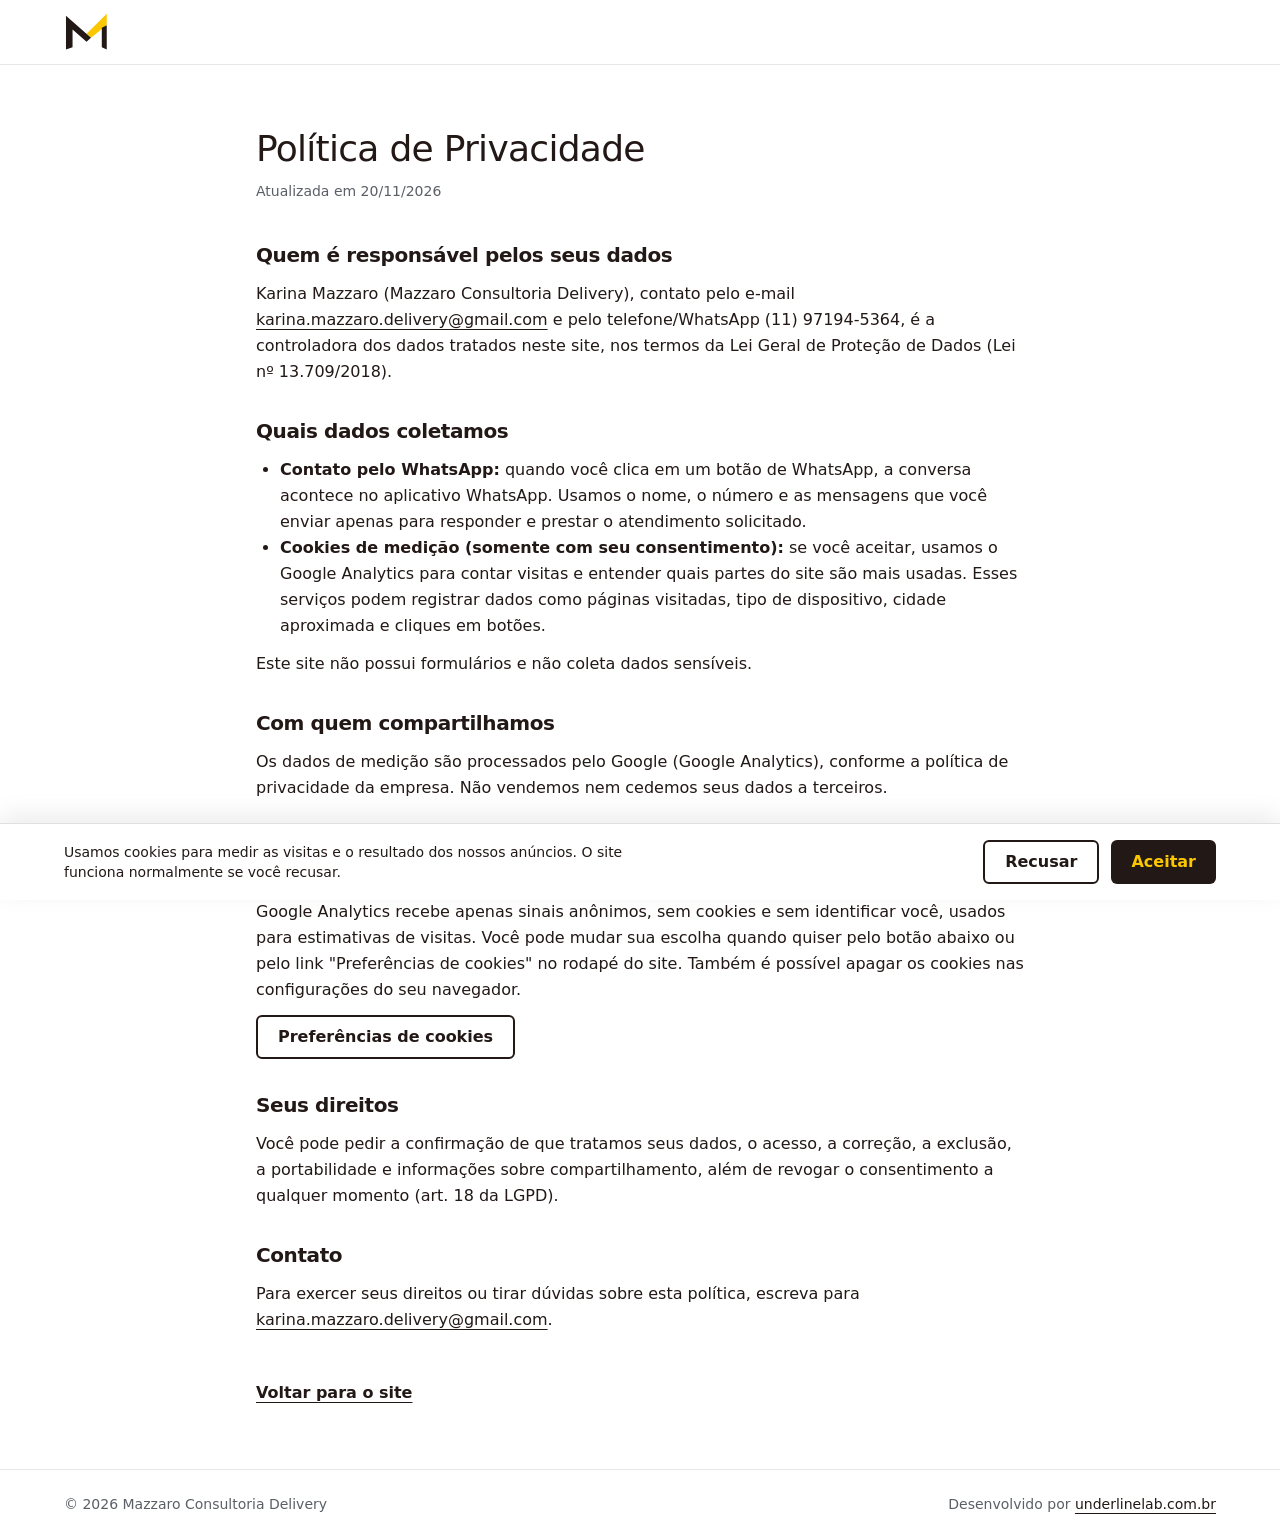
<file: politica-de-privacidade.html>
<!doctype html>
<html lang="pt-BR">
<head>
  <meta charset="utf-8">
  <meta name="viewport" content="width=device-width, initial-scale=1">
  <title>Política de Privacidade | Mazzaro Consultoria Delivery</title>
  <meta name="description" content="Como Mazzaro Consultoria Delivery trata os dados de quem visita este site.">
  <link rel="canonical" href="https://karinamazzaro.com.br/politica-de-privacidade.html">
  <meta name="theme-color" content="#221816">
  <!-- DEMO:INICIO -->
  <meta name="robots" content="noindex,nofollow">
  <!-- DEMO:FIM -->
  <link rel="icon" href="assets/icons/favicon.ico" sizes="32x32">
  <link rel="icon" href="assets/icons/favicon.svg" type="image/svg+xml">
  <link rel="stylesheet" href="assets/css/styles.css?v=202611211519">
  <!-- Google Analytics 4 (Consent Mode v2 avançado): a tag fica no HTML para o Google detectá-la, mas sem cookies
       até o "Aceitar" do banner (main.js atualiza o consentimento). ID repetido no CONFIG do main.js. -->
  <script async src="https://www.googletagmanager.com/gtag/js?id=G-2L0HZTKZH5"></script>
  <script>
    window.dataLayer = window.dataLayer || [];
    function gtag(){dataLayer.push(arguments);}
    var aceito = false;
    try { aceito = localStorage.getItem('ul-consentimento') === 'aceito'; } catch (e) {}
    var sinal = aceito ? 'granted' : 'denied';
    gtag('consent', 'default', { analytics_storage: sinal, ad_storage: sinal, ad_user_data: sinal, ad_personalization: sinal });
    gtag('js', new Date());
    gtag('config', 'G-2L0HZTKZH5');
  </script>
  <script src="assets/js/main.js?v=202611211519" defer></script>
</head>
<body class="bg-fundo text-texto font-corpo antialiased">
  <!-- Modelo genérico. Para clientes com alto tráfego ou dados sensíveis, recomendar revisão por advogado. -->
  <header class="border-b border-texto/10">
    <div class="container-lp flex h-16 items-center">
      <a href="./" aria-label="Mazzaro Consultoria Delivery, voltar ao início">
        <img src="assets/img/logo.svg" alt="Mazzaro Consultoria Delivery" width="160" height="48" class="h-10 w-auto">
      </a>
    </div>
  </header>

  <main class="container-lp max-w-3xl py-12 md:py-16">
    <h1 class="font-titulo text-3xl md:text-4xl">Política de Privacidade</h1>
    <p class="mt-3 text-sm text-texto-suave">Atualizada em 20/11/2026</p>

    <div class="mt-10 space-y-8 leading-relaxed [&_h2]:text-xl [&_h2]:font-semibold [&_p]:mt-3 [&_ul]:mt-3 [&_ul]:list-disc [&_ul]:pl-6">
      <section>
        <h2>Quem é responsável pelos seus dados</h2>
        <p>Karina Mazzaro (Mazzaro Consultoria Delivery), contato pelo e-mail <a href="mailto:karina.mazzaro.delivery@gmail.com" class="underline underline-offset-4">karina.mazzaro.delivery@gmail.com</a> e pelo telefone/WhatsApp (11) 97194-5364, é a controladora dos dados tratados neste site, nos termos da Lei Geral de Proteção de Dados (Lei nº 13.709/2018).</p>
      </section>

      <section>
        <h2>Quais dados coletamos</h2>
        <ul>
          <li><strong>Contato pelo WhatsApp:</strong> quando você clica em um botão de WhatsApp, a conversa acontece no aplicativo WhatsApp. Usamos o nome, o número e as mensagens que você enviar apenas para responder e prestar o atendimento solicitado.</li>
          <li><strong>Cookies de medição (somente com seu consentimento):</strong> se você aceitar, usamos o Google Analytics para contar visitas e entender quais partes do site são mais usadas. Esses serviços podem registrar dados como páginas visitadas, tipo de dispositivo, cidade aproximada e cliques em botões.</li>
        </ul>
        <p>Este site não possui formulários e não coleta dados sensíveis.</p>
      </section>

      <section>
        <h2>Com quem compartilhamos</h2>
        <p>Os dados de medição são processados pelo Google (Google Analytics), conforme a política de privacidade da empresa. Não vendemos nem cedemos seus dados a terceiros.</p>
      </section>

      <section>
        <h2>Cookies e como mudar sua escolha</h2>
        <p>Os cookies de medição só são ativados depois que você clica em "Aceitar". Antes disso, o Google Analytics recebe apenas sinais anônimos, sem cookies e sem identificar você, usados para estimativas de visitas. Você pode mudar sua escolha quando quiser pelo botão abaixo ou pelo link "Preferências de cookies" no rodapé do site. Também é possível apagar os cookies nas configurações do seu navegador.</p>
        <p><button type="button" class="btn btn-contorno" data-abrir-consentimento>Preferências de cookies</button></p>
      </section>

      <section>
        <h2>Seus direitos</h2>
        <p>Você pode pedir a confirmação de que tratamos seus dados, o acesso, a correção, a exclusão, a portabilidade e informações sobre compartilhamento, além de revogar o consentimento a qualquer momento (art. 18 da LGPD).</p>
      </section>

      <section>
        <h2>Contato</h2>
        <p>Para exercer seus direitos ou tirar dúvidas sobre esta política, escreva para <a href="mailto:karina.mazzaro.delivery@gmail.com" class="underline underline-offset-4">karina.mazzaro.delivery@gmail.com</a>.</p>
      </section>
    </div>

    <p class="mt-12"><a href="./" class="font-semibold text-marca underline underline-offset-4">Voltar para o site</a></p>
  </main>

  <footer class="border-t border-texto/10 py-6 text-sm text-texto-suave">
    <div class="container-lp flex flex-col gap-2 md:flex-row md:justify-between">
      <p>© 2026 Mazzaro Consultoria Delivery</p>
      <p>Desenvolvido por <a href="https://underlinelab.com.br" target="_blank" rel="noopener" class="font-medium text-texto underline underline-offset-4">underlinelab.com.br</a></p>
    </div>
  </footer>

  <!-- Banner reaproveitado da página principal (mesmo comportamento do main.js) -->
  <div id="consentimento" class="consentimento" role="region" aria-label="Aviso de cookies" hidden>
    <div class="container-lp flex flex-col gap-4 md:flex-row md:items-center md:justify-between">
      <p class="max-w-prose text-sm">Usamos cookies para medir as visitas e o resultado dos nossos anúncios. O site funciona normalmente se você recusar.</p>
      <div class="flex shrink-0 gap-3">
        <button type="button" class="btn btn-contorno" data-consentimento="recusar">Recusar</button>
        <button type="button" class="btn btn-marca" data-consentimento="aceitar">Aceitar</button>
      </div>
    </div>
  </div>
</body>
</html>
</file>
<file: assets/css/styles.css>
/*! tailwindcss v4.3.3 | MIT License | https://tailwindcss.com */
@layer properties{@supports (((-webkit-hyphens:none)) and (not (margin-trim:inline))) or ((-moz-orient:inline) and (not (color:rgb(from red r g b)))){*,:before,:after,::backdrop{--tw-rotate-x:initial;--tw-rotate-y:initial;--tw-rotate-z:initial;--tw-skew-x:initial;--tw-skew-y:initial;--tw-space-y-reverse:0;--tw-divide-y-reverse:0;--tw-border-style:solid;--tw-leading:initial;--tw-font-weight:initial;--tw-tracking:initial;--tw-shadow:0 0 #0000;--tw-shadow-color:initial;--tw-shadow-alpha:100%;--tw-inset-shadow:0 0 #0000;--tw-inset-shadow-color:initial;--tw-inset-shadow-alpha:100%;--tw-ring-color:initial;--tw-ring-shadow:0 0 #0000;--tw-inset-ring-color:initial;--tw-inset-ring-shadow:0 0 #0000;--tw-ring-inset:initial;--tw-ring-offset-width:0px;--tw-ring-offset-color:#fff;--tw-ring-offset-shadow:0 0 #0000;--tw-backdrop-blur:initial;--tw-backdrop-brightness:initial;--tw-backdrop-contrast:initial;--tw-backdrop-grayscale:initial;--tw-backdrop-hue-rotate:initial;--tw-backdrop-invert:initial;--tw-backdrop-opacity:initial;--tw-backdrop-saturate:initial;--tw-backdrop-sepia:initial;--tw-duration:initial;--tw-translate-x:0;--tw-translate-y:0;--tw-translate-z:0}}}@layer theme{:root,:host{--font-sans:-apple-system, BlinkMacSystemFont, "Segoe UI", Roboto, "Helvetica Neue", "Noto Sans", Arial, sans-serif, "Apple Color Emoji", "Segoe UI Emoji", "Segoe UI Symbol", "Noto Color Emoji";--font-mono:ui-monospace, SFMono-Regular, Menlo, Monaco, Consolas, "Liberation Mono", "Courier New", monospace;--color-white:#fff;--spacing:.25rem;--container-sm:24rem;--container-md:28rem;--container-xl:36rem;--container-2xl:42rem;--container-3xl:48rem;--text-xs:.75rem;--text-xs--line-height:calc(1 / .75);--text-sm:.875rem;--text-sm--line-height:calc(1.25 / .875);--text-base:1rem;--text-base--line-height:calc(1.5 / 1);--text-lg:1.125rem;--text-lg--line-height:calc(1.75 / 1.125);--text-xl:1.25rem;--text-xl--line-height:calc(1.75 / 1.25);--text-2xl:1.5rem;--text-2xl--line-height:calc(2 / 1.5);--text-3xl:1.875rem;--text-3xl--line-height:calc(2.25 / 1.875);--text-4xl:2.25rem;--text-4xl--line-height:calc(2.5 / 2.25);--text-5xl:3rem;--text-5xl--line-height:1;--font-weight-medium:500;--font-weight-semibold:600;--font-weight-bold:700;--font-weight-extrabold:800;--leading-tight:1.25;--leading-snug:1.375;--leading-relaxed:1.625;--radius-sm:.25rem;--radius-lg:.5rem;--radius-xl:.75rem;--radius-2xl:1rem;--default-transition-duration:.15s;--default-transition-timing-function:cubic-bezier(.4, 0, .2, 1);--default-font-family:var(--font-sans);--default-mono-font-family:var(--font-mono);--color-cafe:#221816;--color-cafe-claro:#3a2c28;--color-amarelo:#fbc701;--color-amarelo-escuro:#e3b300;--color-vermelho:#e31e24;--color-papel:#f4f4ef;--color-grafite:#5b5f66;--color-marca:#221816;--color-fundo:#fff;--color-superficie:#f4f4ef;--color-texto:#221816;--color-texto-suave:#5b5f66;--font-titulo:"Montserrat", ui-sans-serif, system-ui, sans-serif;--font-corpo:"Montserrat", ui-sans-serif, system-ui, sans-serif;--font-cupom:"Courier Prime", "Courier New", monospace;--radius-marca:.375rem}}@layer base{*,:after,:before,::backdrop{box-sizing:border-box;border:0 solid;margin:0;padding:0}::file-selector-button{box-sizing:border-box;border:0 solid;margin:0;padding:0}html,:host{-webkit-text-size-adjust:100%;tab-size:4;line-height:1.5;font-family:var(--default-font-family,-apple-system, BlinkMacSystemFont, "Segoe UI", Roboto, "Helvetica Neue", "Noto Sans", Arial, sans-serif, "Apple Color Emoji", "Segoe UI Emoji", "Segoe UI Symbol", "Noto Color Emoji");font-feature-settings:var(--default-font-feature-settings,normal);font-variation-settings:var(--default-font-variation-settings,normal);-webkit-tap-highlight-color:transparent}hr{height:0;color:inherit;border-top-width:1px}abbr:where([title]){-webkit-text-decoration:underline dotted;text-decoration:underline dotted}h1,h2,h3,h4,h5,h6{font-size:inherit;font-weight:inherit}a{color:inherit;-webkit-text-decoration:inherit;-webkit-text-decoration:inherit;-webkit-text-decoration:inherit;text-decoration:inherit}b,strong{font-weight:bolder}code,kbd,samp,pre{font-family:var(--default-mono-font-family,ui-monospace, SFMono-Regular, Menlo, Monaco, Consolas, "Liberation Mono", "Courier New", monospace);font-feature-settings:var(--default-mono-font-feature-settings,normal);font-variation-settings:var(--default-mono-font-variation-settings,normal);font-size:1em}small{font-size:80%}sub,sup{vertical-align:baseline;font-size:75%;line-height:0;position:relative}sub{bottom:-.25em}sup{top:-.5em}table{text-indent:0;border-color:inherit;border-collapse:collapse}:-moz-focusring:where(:not(iframe)){outline:auto}progress{vertical-align:baseline}summary{display:list-item}ol,ul,menu{list-style:none}img,svg,video,canvas,audio,iframe,embed,object{vertical-align:middle;display:block}img,video{max-width:100%;height:auto}button,input,select,optgroup,textarea{font:inherit;font-feature-settings:inherit;font-variation-settings:inherit;letter-spacing:inherit;color:inherit;opacity:1;background-color:#0000;border-radius:0}::file-selector-button{font:inherit;font-feature-settings:inherit;font-variation-settings:inherit;letter-spacing:inherit;color:inherit;opacity:1;background-color:#0000;border-radius:0}:where(select:is([multiple],[size])) optgroup{font-weight:bolder}:where(select:is([multiple],[size])) optgroup option{padding-inline-start:20px}::file-selector-button{margin-inline-end:4px}::placeholder{opacity:1}@supports (not ((-webkit-appearance:-apple-pay-button))) or (contain-intrinsic-size:1px){::placeholder{color:currentColor}@supports (color:color-mix(in lab, red, red)){::placeholder{color:color-mix(in oklab, currentcolor 50%, transparent)}}}textarea{resize:vertical}::-webkit-search-decoration{-webkit-appearance:none}::-webkit-date-and-time-value{min-height:1lh;text-align:inherit}::-webkit-datetime-edit{display:inline-flex}::-webkit-datetime-edit-fields-wrapper{padding:0}::-webkit-datetime-edit{padding-block:0}::-webkit-datetime-edit-year-field{padding-block:0}::-webkit-datetime-edit-month-field{padding-block:0}::-webkit-datetime-edit-day-field{padding-block:0}::-webkit-datetime-edit-hour-field{padding-block:0}::-webkit-datetime-edit-minute-field{padding-block:0}::-webkit-datetime-edit-second-field{padding-block:0}::-webkit-datetime-edit-millisecond-field{padding-block:0}::-webkit-datetime-edit-meridiem-field{padding-block:0}::-webkit-calendar-picker-indicator{line-height:1}:-moz-ui-invalid{box-shadow:none}button,input:where([type=button],[type=reset],[type=submit]){appearance:button}::file-selector-button{appearance:button}::-webkit-inner-spin-button{height:auto}::-webkit-outer-spin-button{height:auto}[hidden]:where(:not([hidden=until-found])){display:none!important}html{scroll-behavior:smooth}body{font-weight:500}h1,h2,h3{letter-spacing:-.02em;text-wrap:balance}[id]{scroll-margin-top:5.5rem}:focus-visible{outline:3px solid var(--color-amarelo);outline-offset:3px}@media (prefers-reduced-motion:reduce){html{scroll-behavior:auto}*,:before,:after{transition-duration:.01ms!important;animation-duration:.01ms!important}}}@layer components{.container-lp{width:min(100% - 2rem,72rem);margin-inline:auto}.btn{border-radius:var(--radius-marca);justify-content:center;align-items:center;gap:.5rem;min-height:2.75rem;padding:.625rem 1.25rem;font-weight:700;line-height:1.2;text-decoration:none;transition:background-color .15s,color .15s,border-color .15s;display:inline-flex}.btn-lg{min-height:3.25rem;padding:.875rem 1.75rem;font-size:1.0625rem}.btn-marca{background:var(--color-cafe);color:var(--color-amarelo)}.btn-marca:hover{background:#000}.btn-whatsapp{background:var(--color-amarelo);color:var(--color-cafe)}.btn-whatsapp:hover{background:var(--color-amarelo-escuro)}.btn-contorno{color:var(--color-cafe);border:2px solid}.btn-contorno:hover{background:var(--color-superficie)}.btn-contorno-claro{color:#fff;border:2px solid #ffffff80}.btn-contorno-claro:hover{border-color:#fff}.btn-claro{color:var(--color-cafe);background:#fff}.btn-claro:hover{background:var(--color-superficie)}.icone-btn{border-radius:9999px;justify-content:center;align-items:center;width:2.75rem;height:2.75rem;display:inline-flex}.impressora{padding-top:.75rem;position:relative}.impressora:before{content:"";z-index:2;inset-inline:-.75rem;background:#0d0907;border-radius:.5rem;height:.875rem;position:absolute;top:0;box-shadow:inset 0 -3px #ffffff0f}.comanda{background:var(--color-papel);color:var(--color-cafe);font-family:var(--font-cupom);--dente:.6rem;-webkit-mask:linear-gradient(#000 0 0) top / 100% calc(100% - var(--dente)) no-repeat, conic-gradient(from -45deg at bottom, #0000, #000 1deg 89deg, #0000 90deg) bottom / calc(var(--dente) * 2) var(--dente) repeat-x;-webkit-mask:linear-gradient(#000 0 0) top / 100% calc(100% - var(--dente)) no-repeat, conic-gradient(from -45deg at bottom, #0000, #000 1deg 89deg, #0000 90deg) bottom / calc(var(--dente) * 2) var(--dente) repeat-x;-webkit-mask:linear-gradient(#000 0 0) top / 100% calc(100% - var(--dente)) no-repeat, conic-gradient(from -45deg at bottom, #0000, #000 1deg 89deg, #0000 90deg) bottom / calc(var(--dente) * 2) var(--dente) repeat-x;mask:linear-gradient(#000 0 0) top / 100% calc(100% - var(--dente)) no-repeat, conic-gradient(from -45deg at bottom, #0000, #000 1deg 89deg, #0000 90deg) bottom / calc(var(--dente) * 2) var(--dente) repeat-x;padding:1.75rem 1.5rem 2.25rem;font-size:.9375rem;line-height:1.5;animation:1.6s steps(14,end) .3s both imprimir;position:relative}@keyframes imprimir{0%{clip-path:inset(0 0 100%);transform:translateY(-2.5rem)}to{clip-path:inset(0);transform:translateY(0)}}.comanda-linha{align-items:baseline;gap:.5rem;display:flex}.comanda-linha>.pontos{border-bottom:2px dotted #22181673;flex:1;transform:translateY(-.3em)}.comanda-corte{border-top:2px dashed #22181680;margin-block:.875rem}.carimbo{background:var(--color-vermelho);color:#fff;font-family:var(--font-titulo);letter-spacing:.02em;border-radius:.25rem;padding:.35rem .75rem;font-size:1rem;font-weight:800;animation:.35s cubic-bezier(.3,1.6,.6,1) 2s both carimbar;position:absolute;bottom:1.75rem;right:1.25rem;transform:rotate(-9deg)}@keyframes carimbar{0%{opacity:0;transform:rotate(-9deg)scale(1.6)}to{opacity:1;transform:rotate(-9deg)scale(1)}}.chat-1,.chat-2,.chat-3,.chat-4,.chat-5{animation-duration:11s;animation-timing-function:ease-out;animation-iteration-count:infinite;animation-fill-mode:both}.chat-1{animation-name:chat-1}.chat-2{animation-name:chat-2}.chat-3{animation-name:chat-3}.chat-4{animation-name:chat-4}.chat-5{animation-name:chat-5}@keyframes chat-1{0%,3%{opacity:0;transform:translateY(.5rem)scale(.96)}7%,86%{opacity:1;transform:none}92%,to{opacity:0;transform:none}}@keyframes chat-2{0%,15%{opacity:0;transform:translateY(.5rem)scale(.96)}19%,86%{opacity:1;transform:none}92%,to{opacity:0;transform:none}}@keyframes chat-3{0%,27%{opacity:0;transform:translateY(.5rem)scale(.96)}31%,86%{opacity:1;transform:none}92%,to{opacity:0;transform:none}}@keyframes chat-4{0%,38%{opacity:0;transform:translateY(.5rem)scale(.96)}42%,86%{opacity:1;transform:none}92%,to{opacity:0;transform:none}}@keyframes chat-5{0%,50%{opacity:0;transform:translateY(-.75rem)}55%,86%{opacity:1;transform:none}92%,to{opacity:0;transform:none}}@media (prefers-reduced-motion:reduce){.chat-1,.chat-2,.chat-3,.chat-4,.chat-5{opacity:1;transform:none;animation:none!important}}.plano{background:#fff;border:1px solid #22181624;border-radius:.75rem;flex-direction:column;display:flex;overflow:hidden}.plano-topo{color:#fff;padding:1.25rem 1.5rem}.plano li:before{content:"";background:var(--color-amarelo);border-radius:9999px;flex-shrink:0;width:.5rem;height:.5rem;margin-top:.5rem}.faq-item summary{cursor:pointer;justify-content:space-between;align-items:center;gap:1rem;list-style:none;display:flex}.faq-item summary::-webkit-details-marker{display:none}.faq-item summary:after{content:"+";flex-shrink:0;font-size:1.5rem;line-height:1;transition:transform .2s}.faq-item[open] summary:after{transform:rotate(45deg)}.wa-flutuante{right:1rem;bottom:calc(1rem + env(safe-area-inset-bottom));z-index:50;background:var(--color-amarelo);width:3.5rem;height:3.5rem;color:var(--color-cafe);border-radius:9999px;justify-content:center;align-items:center;display:inline-flex;position:fixed;box-shadow:0 6px 20px #0000004d}.wa-flutuante:hover{background:var(--color-amarelo-escuro)}.consentimento{z-index:60;padding:1rem 0 calc(1rem + env(safe-area-inset-bottom));background:var(--color-fundo);inset-inline:0;border-top:1px solid #0000001f;position:fixed;bottom:0;box-shadow:0 -8px 24px #00000014}body.consentimento-aberto .wa-flutuante{display:none}}@layer utilities{.sr-only{clip-path:inset(50%);white-space:nowrap;border-width:0;width:1px;height:1px;margin:-1px;padding:0;position:absolute;overflow:hidden}.absolute{position:absolute}.relative{position:relative}.sticky{position:sticky}.-top-4{top:calc(var(--spacing) * -4)}.top-0{top:0}.-right-4{right:calc(var(--spacing) * -4)}.-bottom-5{bottom:calc(var(--spacing) * -5)}.-left-4{left:calc(var(--spacing) * -4)}.z-40{z-index:40}.-mx-4{margin-inline:calc(var(--spacing) * -4)}.mx-auto{margin-inline:auto}.-mt-4{margin-top:calc(var(--spacing) * -4)}.mt-0\.5{margin-top:calc(var(--spacing) * .5)}.mt-1{margin-top:var(--spacing)}.mt-2{margin-top:calc(var(--spacing) * 2)}.mt-3{margin-top:calc(var(--spacing) * 3)}.mt-4{margin-top:calc(var(--spacing) * 4)}.mt-5{margin-top:calc(var(--spacing) * 5)}.mt-6{margin-top:calc(var(--spacing) * 6)}.mt-7{margin-top:calc(var(--spacing) * 7)}.mt-8{margin-top:calc(var(--spacing) * 8)}.mt-10{margin-top:calc(var(--spacing) * 10)}.mt-12{margin-top:calc(var(--spacing) * 12)}.mt-14{margin-top:calc(var(--spacing) * 14)}.mt-16{margin-top:calc(var(--spacing) * 16)}.mt-20{margin-top:calc(var(--spacing) * 20)}.mb-4{margin-bottom:calc(var(--spacing) * 4)}.ml-auto{margin-left:auto}.block{display:block}.flex{display:flex}.grid{display:grid}.hidden{display:none}.inline-block{display:inline-block}.inline-flex{display:inline-flex}.aspect-square{aspect-ratio:1}.size-9{width:calc(var(--spacing) * 9);height:calc(var(--spacing) * 9)}.size-11{width:calc(var(--spacing) * 11);height:calc(var(--spacing) * 11)}.size-14{width:calc(var(--spacing) * 14);height:calc(var(--spacing) * 14)}.size-20{width:calc(var(--spacing) * 20);height:calc(var(--spacing) * 20)}.size-full{width:100%;height:100%}.h-8{height:calc(var(--spacing) * 8)}.h-9{height:calc(var(--spacing) * 9)}.h-10{height:calc(var(--spacing) * 10)}.h-16{height:calc(var(--spacing) * 16)}.min-h-svh{min-height:100svh}.w-12{width:calc(var(--spacing) * 12)}.w-auto{width:auto}.w-fit{width:fit-content}.w-full{width:100%}.max-w-2xl{max-width:var(--container-2xl)}.max-w-3xl{max-width:var(--container-3xl)}.max-w-40{max-width:calc(var(--spacing) * 40)}.max-w-\[19rem\]{max-width:19rem}.max-w-\[20rem\]{max-width:20rem}.max-w-\[22rem\]{max-width:22rem}.max-w-\[34rem\]{max-width:34rem}.max-w-\[36rem\]{max-width:36rem}.max-w-\[44rem\]{max-width:44rem}.max-w-\[80\%\]{max-width:80%}.max-w-\[85\%\]{max-width:85%}.max-w-md{max-width:var(--container-md)}.max-w-prose{max-width:65ch}.max-w-xl{max-width:var(--container-xl)}.shrink-0{flex-shrink:0}.grow{flex-grow:1}.rotate-\[-1\.5deg\]{rotate:-1.5deg}.rotate-\[1\.5deg\]{rotate:1.5deg}.transform{transform:var(--tw-rotate-x,) var(--tw-rotate-y,) var(--tw-rotate-z,) var(--tw-skew-x,) var(--tw-skew-y,)}.grid-cols-2{grid-template-columns:repeat(2,minmax(0,1fr))}.flex-col{flex-direction:column}.flex-wrap{flex-wrap:wrap}.items-center{align-items:center}.items-start{align-items:flex-start}.justify-between{justify-content:space-between}.justify-center{justify-content:center}.gap-1{gap:var(--spacing)}.gap-2{gap:calc(var(--spacing) * 2)}.gap-3{gap:calc(var(--spacing) * 3)}.gap-4{gap:calc(var(--spacing) * 4)}.gap-5{gap:calc(var(--spacing) * 5)}.gap-6{gap:calc(var(--spacing) * 6)}.gap-8{gap:calc(var(--spacing) * 8)}.gap-10{gap:calc(var(--spacing) * 10)}.gap-12{gap:calc(var(--spacing) * 12)}.gap-14{gap:calc(var(--spacing) * 14)}:where(.space-y-1>:not(:last-child)){--tw-space-y-reverse:0;margin-block-start:calc(var(--spacing) * var(--tw-space-y-reverse));margin-block-end:calc(var(--spacing) * calc(1 - var(--tw-space-y-reverse)))}:where(.space-y-2>:not(:last-child)){--tw-space-y-reverse:0;margin-block-start:calc(calc(var(--spacing) * 2) * var(--tw-space-y-reverse));margin-block-end:calc(calc(var(--spacing) * 2) * calc(1 - var(--tw-space-y-reverse)))}:where(.space-y-2\.5>:not(:last-child)){--tw-space-y-reverse:0;margin-block-start:calc(calc(var(--spacing) * 2.5) * var(--tw-space-y-reverse));margin-block-end:calc(calc(var(--spacing) * 2.5) * calc(1 - var(--tw-space-y-reverse)))}:where(.space-y-4>:not(:last-child)){--tw-space-y-reverse:0;margin-block-start:calc(calc(var(--spacing) * 4) * var(--tw-space-y-reverse));margin-block-end:calc(calc(var(--spacing) * 4) * calc(1 - var(--tw-space-y-reverse)))}:where(.space-y-6>:not(:last-child)){--tw-space-y-reverse:0;margin-block-start:calc(calc(var(--spacing) * 6) * var(--tw-space-y-reverse));margin-block-end:calc(calc(var(--spacing) * 6) * calc(1 - var(--tw-space-y-reverse)))}:where(.space-y-8>:not(:last-child)){--tw-space-y-reverse:0;margin-block-start:calc(calc(var(--spacing) * 8) * var(--tw-space-y-reverse));margin-block-end:calc(calc(var(--spacing) * 8) * calc(1 - var(--tw-space-y-reverse)))}.gap-x-6{column-gap:calc(var(--spacing) * 6)}.gap-x-16{column-gap:calc(var(--spacing) * 16)}.gap-y-4{row-gap:calc(var(--spacing) * 4)}.gap-y-10{row-gap:calc(var(--spacing) * 10)}:where(.divide-y>:not(:last-child)){--tw-divide-y-reverse:0;border-bottom-style:var(--tw-border-style);border-top-style:var(--tw-border-style);border-top-width:calc(1px * var(--tw-divide-y-reverse));border-bottom-width:calc(1px * calc(1 - var(--tw-divide-y-reverse)))}:where(.divide-cafe\/10>:not(:last-child)){border-color:#2218161a}@supports (color:color-mix(in lab, red, red)){:where(.divide-cafe\/10>:not(:last-child)){border-color:color-mix(in oklab, var(--color-cafe) 10%, transparent)}}:where(.divide-cafe\/15>:not(:last-child)){border-color:#22181626}@supports (color:color-mix(in lab, red, red)){:where(.divide-cafe\/15>:not(:last-child)){border-color:color-mix(in oklab, var(--color-cafe) 15%, transparent)}}.overflow-hidden{overflow:hidden}.rounded-2xl{border-radius:var(--radius-2xl)}.rounded-\[1\.75rem\]{border-radius:1.75rem}.rounded-\[2rem\]{border-radius:2rem}.rounded-full{border-radius:3.40282e38px}.rounded-lg{border-radius:var(--radius-lg)}.rounded-xl{border-radius:var(--radius-xl)}.rounded-t-\[1\.75rem\]{border-top-left-radius:1.75rem;border-top-right-radius:1.75rem}.rounded-tl-sm{border-top-left-radius:var(--radius-sm)}.rounded-tr-sm{border-top-right-radius:var(--radius-sm)}.border-2{border-style:var(--tw-border-style);border-width:2px}.border-y{border-block-style:var(--tw-border-style);border-block-width:1px}.border-t{border-top-style:var(--tw-border-style);border-top-width:1px}.border-t-2{border-top-style:var(--tw-border-style);border-top-width:2px}.border-b{border-bottom-style:var(--tw-border-style);border-bottom-width:1px}.border-b-2{border-bottom-style:var(--tw-border-style);border-bottom-width:2px}.border-l-4{border-left-style:var(--tw-border-style);border-left-width:4px}.border-dashed{--tw-border-style:dashed;border-style:dashed}.border-amarelo{border-color:var(--color-amarelo)}.border-cafe{border-color:var(--color-cafe)}.border-cafe\/10{border-color:#2218161a}@supports (color:color-mix(in lab, red, red)){.border-cafe\/10{border-color:color-mix(in oklab, var(--color-cafe) 10%, transparent)}}.border-cafe\/15{border-color:#22181626}@supports (color:color-mix(in lab, red, red)){.border-cafe\/15{border-color:color-mix(in oklab, var(--color-cafe) 15%, transparent)}}.border-cafe\/50{border-color:#22181680}@supports (color:color-mix(in lab, red, red)){.border-cafe\/50{border-color:color-mix(in oklab, var(--color-cafe) 50%, transparent)}}.border-grafite{border-color:var(--color-grafite)}.border-texto\/10{border-color:#2218161a}@supports (color:color-mix(in lab, red, red)){.border-texto\/10{border-color:color-mix(in oklab, var(--color-texto) 10%, transparent)}}.border-white\/10{border-color:#ffffff1a}@supports (color:color-mix(in lab, red, red)){.border-white\/10{border-color:color-mix(in oklab, var(--color-white) 10%, transparent)}}.bg-\[\#d9fdd3\]{background-color:#d9fdd3}.bg-\[\#efe9df\]{background-color:#efe9df}.bg-amarelo{background-color:var(--color-amarelo)}.bg-cafe{background-color:var(--color-cafe)}.bg-cafe-claro{background-color:var(--color-cafe-claro)}.bg-cafe\/95{background-color:#221816f2}@supports (color:color-mix(in lab, red, red)){.bg-cafe\/95{background-color:color-mix(in oklab, var(--color-cafe) 95%, transparent)}}.bg-fundo{background-color:var(--color-fundo)}.bg-grafite{background-color:var(--color-grafite)}.bg-papel{background-color:var(--color-papel)}.bg-superficie{background-color:var(--color-superficie)}.bg-white{background-color:var(--color-white)}.bg-white\/10{background-color:#ffffff1a}@supports (color:color-mix(in lab, red, red)){.bg-white\/10{background-color:color-mix(in oklab, var(--color-white) 10%, transparent)}}.object-cover{object-fit:cover}.p-4{padding:calc(var(--spacing) * 4)}.p-6{padding:calc(var(--spacing) * 6)}.px-3{padding-inline:calc(var(--spacing) * 3)}.px-4{padding-inline:calc(var(--spacing) * 4)}.py-2{padding-block:calc(var(--spacing) * 2)}.py-3{padding-block:calc(var(--spacing) * 3)}.py-5{padding-block:calc(var(--spacing) * 5)}.py-6{padding-block:calc(var(--spacing) * 6)}.py-12{padding-block:calc(var(--spacing) * 12)}.py-16{padding-block:calc(var(--spacing) * 16)}.py-20{padding-block:calc(var(--spacing) * 20)}.pt-1{padding-top:var(--spacing)}.pt-4{padding-top:calc(var(--spacing) * 4)}.pt-6{padding-top:calc(var(--spacing) * 6)}.pt-12{padding-top:calc(var(--spacing) * 12)}.pt-14{padding-top:calc(var(--spacing) * 14)}.pb-16{padding-bottom:calc(var(--spacing) * 16)}.pb-28{padding-bottom:calc(var(--spacing) * 28)}.pl-4{padding-left:calc(var(--spacing) * 4)}.pl-5{padding-left:calc(var(--spacing) * 5)}.text-center{text-align:center}.text-left{text-align:left}.text-right{text-align:right}.font-corpo{font-family:var(--font-corpo)}.font-cupom{font-family:var(--font-cupom)}.font-titulo{font-family:var(--font-titulo)}.text-2xl{font-size:var(--text-2xl);line-height:var(--tw-leading,var(--text-2xl--line-height))}.text-3xl{font-size:var(--text-3xl);line-height:var(--tw-leading,var(--text-3xl--line-height))}.text-base{font-size:var(--text-base);line-height:var(--tw-leading,var(--text-base--line-height))}.text-lg{font-size:var(--text-lg);line-height:var(--tw-leading,var(--text-lg--line-height))}.text-sm{font-size:var(--text-sm);line-height:var(--tw-leading,var(--text-sm--line-height))}.text-xl{font-size:var(--text-xl);line-height:var(--tw-leading,var(--text-xl--line-height))}.text-xs{font-size:var(--text-xs);line-height:var(--tw-leading,var(--text-xs--line-height))}.text-\[0\.6875rem\]{font-size:.6875rem}.text-\[0\.9375rem\]{font-size:.9375rem}.text-\[1\.75rem\]{font-size:1.75rem}.leading-\[1\.05\]{--tw-leading:1.05;line-height:1.05}.leading-none{--tw-leading:1;line-height:1}.leading-relaxed{--tw-leading:var(--leading-relaxed);line-height:var(--leading-relaxed)}.leading-snug{--tw-leading:var(--leading-snug);line-height:var(--leading-snug)}.leading-tight{--tw-leading:var(--leading-tight);line-height:var(--leading-tight)}.font-bold{--tw-font-weight:var(--font-weight-bold);font-weight:var(--font-weight-bold)}.font-extrabold{--tw-font-weight:var(--font-weight-extrabold);font-weight:var(--font-weight-extrabold)}.font-medium{--tw-font-weight:var(--font-weight-medium);font-weight:var(--font-weight-medium)}.font-semibold{--tw-font-weight:var(--font-weight-semibold);font-weight:var(--font-weight-semibold)}.tracking-\[0\.12em\]{--tw-tracking:.12em;letter-spacing:.12em}.tracking-\[0\.14em\]{--tw-tracking:.14em;letter-spacing:.14em}.text-balance{text-wrap:balance}.text-pretty{text-wrap:pretty}.break-all{word-break:break-all}.text-amarelo{color:var(--color-amarelo)}.text-cafe{color:var(--color-cafe)}.text-marca{color:var(--color-marca)}.text-texto{color:var(--color-texto)}.text-texto-suave{color:var(--color-texto-suave)}.text-white{color:var(--color-white)}.text-white\/65{color:#ffffffa6}@supports (color:color-mix(in lab, red, red)){.text-white\/65{color:color-mix(in oklab, var(--color-white) 65%, transparent)}}.text-white\/70{color:#ffffffb3}@supports (color:color-mix(in lab, red, red)){.text-white\/70{color:color-mix(in oklab, var(--color-white) 70%, transparent)}}.text-white\/75{color:#ffffffbf}@supports (color:color-mix(in lab, red, red)){.text-white\/75{color:color-mix(in oklab, var(--color-white) 75%, transparent)}}.text-white\/80{color:#fffc}@supports (color:color-mix(in lab, red, red)){.text-white\/80{color:color-mix(in oklab, var(--color-white) 80%, transparent)}}.text-white\/85{color:#ffffffd9}@supports (color:color-mix(in lab, red, red)){.text-white\/85{color:color-mix(in oklab, var(--color-white) 85%, transparent)}}.uppercase{text-transform:uppercase}.underline{text-decoration-line:underline}.decoration-amarelo{-webkit-text-decoration-color:var(--color-amarelo);-webkit-text-decoration-color:var(--color-amarelo);text-decoration-color:var(--color-amarelo)}.decoration-2{text-decoration-thickness:2px}.decoration-\[3px\]{text-decoration-thickness:3px}.underline-offset-4{text-underline-offset:4px}.underline-offset-\[6px\]{text-underline-offset:6px}.antialiased{-webkit-font-smoothing:antialiased;-moz-osx-font-smoothing:grayscale}.shadow-\[0_10px_24px_rgb\(34_24_22\/0\.18\)\]{--tw-shadow:0 10px 24px var(--tw-shadow-color,#2218162e);box-shadow:var(--tw-inset-shadow), var(--tw-inset-ring-shadow), var(--tw-ring-offset-shadow), var(--tw-ring-shadow), var(--tw-shadow)}.shadow-\[0_12px_24px_rgb\(0_0_0\/0\.25\)\]{--tw-shadow:0 12px 24px var(--tw-shadow-color,#00000040);box-shadow:var(--tw-inset-shadow), var(--tw-inset-ring-shadow), var(--tw-ring-offset-shadow), var(--tw-ring-shadow), var(--tw-shadow)}.shadow-\[0_24px_48px_rgb\(0_0_0\/0\.45\)\]{--tw-shadow:0 24px 48px var(--tw-shadow-color,#00000073);box-shadow:var(--tw-inset-shadow), var(--tw-inset-ring-shadow), var(--tw-ring-offset-shadow), var(--tw-ring-shadow), var(--tw-shadow)}.shadow-md{--tw-shadow:0 4px 6px -1px var(--tw-shadow-color,#0000001a), 0 2px 4px -2px var(--tw-shadow-color,#0000001a);box-shadow:var(--tw-inset-shadow), var(--tw-inset-ring-shadow), var(--tw-ring-offset-shadow), var(--tw-ring-shadow), var(--tw-shadow)}.backdrop-blur{--tw-backdrop-blur:blur(8px);-webkit-backdrop-filter:var(--tw-backdrop-blur,) var(--tw-backdrop-brightness,) var(--tw-backdrop-contrast,) var(--tw-backdrop-grayscale,) var(--tw-backdrop-hue-rotate,) var(--tw-backdrop-invert,) var(--tw-backdrop-opacity,) var(--tw-backdrop-saturate,) var(--tw-backdrop-sepia,);backdrop-filter:var(--tw-backdrop-blur,) var(--tw-backdrop-brightness,) var(--tw-backdrop-contrast,) var(--tw-backdrop-grayscale,) var(--tw-backdrop-hue-rotate,) var(--tw-backdrop-invert,) var(--tw-backdrop-opacity,) var(--tw-backdrop-saturate,) var(--tw-backdrop-sepia,)}.transition{transition-property:color,background-color,border-color,outline-color,text-decoration-color,fill,stroke,--tw-gradient-from,--tw-gradient-via,--tw-gradient-to,opacity,box-shadow,transform,translate,scale,rotate,filter,-webkit-backdrop-filter,backdrop-filter,display,content-visibility,overlay,pointer-events;transition-timing-function:var(--tw-ease,var(--default-transition-timing-function));transition-duration:var(--tw-duration,var(--default-transition-duration))}.duration-200{--tw-duration:.2s;transition-duration:.2s}@media (hover:hover){.group-hover\:-translate-y-1:is(:where(.group):hover *){--tw-translate-y:calc(var(--spacing) * -1);translate:var(--tw-translate-x) var(--tw-translate-y)}.group-hover\:decoration-cafe:is(:where(.group):hover *){-webkit-text-decoration-color:var(--color-cafe);-webkit-text-decoration-color:var(--color-cafe);text-decoration-color:var(--color-cafe)}.group-hover\:shadow-\[0_16px_32px_rgb\(34_24_22\/0\.24\)\]:is(:where(.group):hover *){--tw-shadow:0 16px 32px var(--tw-shadow-color,#2218163d);box-shadow:var(--tw-inset-shadow), var(--tw-inset-ring-shadow), var(--tw-ring-offset-shadow), var(--tw-ring-shadow), var(--tw-shadow)}.hover\:text-amarelo:hover{color:var(--color-amarelo)}.hover\:decoration-cafe:hover{-webkit-text-decoration-color:var(--color-cafe);-webkit-text-decoration-color:var(--color-cafe);text-decoration-color:var(--color-cafe)}}.focus\:not-sr-only:focus{clip-path:none;white-space:normal;width:auto;height:auto;margin:0;padding:0;position:static;overflow:visible}.focus\:fixed:focus{position:fixed}.focus\:top-2:focus{top:calc(var(--spacing) * 2)}.focus\:left-2:focus{left:calc(var(--spacing) * 2)}.focus\:z-\[70\]:focus{z-index:70}.focus\:rounded-marca:focus{border-radius:var(--radius-marca)}.focus\:bg-fundo:focus{background-color:var(--color-fundo)}.focus\:px-4:focus{padding-inline:calc(var(--spacing) * 4)}.focus\:py-2:focus{padding-block:calc(var(--spacing) * 2)}@media (min-width:40rem){.sm\:inline{display:inline}.sm\:size-24{width:calc(var(--spacing) * 24);height:calc(var(--spacing) * 24)}.sm\:w-14{width:calc(var(--spacing) * 14)}.sm\:max-w-sm{max-width:var(--container-sm)}.sm\:grid-cols-2{grid-template-columns:repeat(2,minmax(0,1fr))}.sm\:grid-cols-3{grid-template-columns:repeat(3,minmax(0,1fr))}.sm\:text-5xl{font-size:var(--text-5xl);line-height:var(--tw-leading,var(--text-5xl--line-height))}}@media (min-width:48rem){.md\:mt-5{margin-top:calc(var(--spacing) * 5)}.md\:mt-28{margin-top:calc(var(--spacing) * 28)}.md\:h-9{height:calc(var(--spacing) * 9)}.md\:h-20{height:calc(var(--spacing) * 20)}.md\:grid-cols-2{grid-template-columns:repeat(2,minmax(0,1fr))}.md\:grid-cols-3{grid-template-columns:repeat(3,minmax(0,1fr))}.md\:flex-row{flex-direction:row}.md\:items-center{align-items:center}.md\:justify-between{justify-content:space-between}.md\:py-16{padding-block:calc(var(--spacing) * 16)}.md\:py-24{padding-block:calc(var(--spacing) * 24)}.md\:py-28{padding-block:calc(var(--spacing) * 28)}.md\:pt-14{padding-top:calc(var(--spacing) * 14)}.md\:pb-10{padding-bottom:calc(var(--spacing) * 10)}.md\:pb-20{padding-bottom:calc(var(--spacing) * 20)}.md\:text-2xl{font-size:var(--text-2xl);line-height:var(--tw-leading,var(--text-2xl--line-height))}.md\:text-4xl{font-size:var(--text-4xl);line-height:var(--tw-leading,var(--text-4xl--line-height))}.md\:text-base{font-size:var(--text-base);line-height:var(--tw-leading,var(--text-base--line-height))}.md\:text-xl{font-size:var(--text-xl);line-height:var(--tw-leading,var(--text-xl--line-height))}.md\:text-xs{font-size:var(--text-xs);line-height:var(--tw-leading,var(--text-xs--line-height))}.md\:text-\[2\.75rem\]{font-size:2.75rem}}@media (min-width:64rem){.lg\:mr-0{margin-right:0}.lg\:block{display:block}.lg\:grid-cols-2{grid-template-columns:repeat(2,minmax(0,1fr))}.lg\:grid-cols-3{grid-template-columns:repeat(3,minmax(0,1fr))}.lg\:grid-cols-6{grid-template-columns:repeat(6,minmax(0,1fr))}.lg\:grid-cols-\[0\.9fr_1\.1fr\]{grid-template-columns:.9fr 1.1fr}.lg\:grid-cols-\[1\.1fr_0\.9fr\]{grid-template-columns:1.1fr .9fr}.lg\:grid-cols-\[1\.15fr_1fr\]{grid-template-columns:1.15fr 1fr}.lg\:grid-cols-\[1fr_1\.4fr\]{grid-template-columns:1fr 1.4fr}.lg\:items-center{align-items:center}.lg\:items-start{align-items:flex-start}.lg\:gap-16{gap:calc(var(--spacing) * 16)}.lg\:gap-20{gap:calc(var(--spacing) * 20)}.lg\:text-\[3\.5rem\]{font-size:3.5rem}}.\[\&_h2\]\:text-xl h2{font-size:var(--text-xl);line-height:var(--tw-leading,var(--text-xl--line-height))}.\[\&_h2\]\:font-semibold h2{--tw-font-weight:var(--font-weight-semibold);font-weight:var(--font-weight-semibold)}.\[\&_p\]\:mt-3 p,.\[\&_ul\]\:mt-3 ul{margin-top:calc(var(--spacing) * 3)}.\[\&_ul\]\:list-disc ul{list-style-type:disc}.\[\&_ul\]\:pl-6 ul{padding-left:calc(var(--spacing) * 6)}.\[\&\>li\]\:flex>li{display:flex}.\[\&\>li\]\:gap-3>li{gap:calc(var(--spacing) * 3)}}@property --tw-rotate-x{syntax:"*";inherits:false}@property --tw-rotate-y{syntax:"*";inherits:false}@property --tw-rotate-z{syntax:"*";inherits:false}@property --tw-skew-x{syntax:"*";inherits:false}@property --tw-skew-y{syntax:"*";inherits:false}@property --tw-space-y-reverse{syntax:"*";inherits:false;initial-value:0}@property --tw-divide-y-reverse{syntax:"*";inherits:false;initial-value:0}@property --tw-border-style{syntax:"*";inherits:false;initial-value:solid}@property --tw-leading{syntax:"*";inherits:false}@property --tw-font-weight{syntax:"*";inherits:false}@property --tw-tracking{syntax:"*";inherits:false}@property --tw-shadow{syntax:"*";inherits:false;initial-value:0 0 #0000}@property --tw-shadow-color{syntax:"*";inherits:false}@property --tw-shadow-alpha{syntax:"<percentage>";inherits:false;initial-value:100%}@property --tw-inset-shadow{syntax:"*";inherits:false;initial-value:0 0 #0000}@property --tw-inset-shadow-color{syntax:"*";inherits:false}@property --tw-inset-shadow-alpha{syntax:"<percentage>";inherits:false;initial-value:100%}@property --tw-ring-color{syntax:"*";inherits:false}@property --tw-ring-shadow{syntax:"*";inherits:false;initial-value:0 0 #0000}@property --tw-inset-ring-color{syntax:"*";inherits:false}@property --tw-inset-ring-shadow{syntax:"*";inherits:false;initial-value:0 0 #0000}@property --tw-ring-inset{syntax:"*";inherits:false}@property --tw-ring-offset-width{syntax:"<length>";inherits:false;initial-value:0}@property --tw-ring-offset-color{syntax:"*";inherits:false;initial-value:#fff}@property --tw-ring-offset-shadow{syntax:"*";inherits:false;initial-value:0 0 #0000}@property --tw-backdrop-blur{syntax:"*";inherits:false}@property --tw-backdrop-brightness{syntax:"*";inherits:false}@property --tw-backdrop-contrast{syntax:"*";inherits:false}@property --tw-backdrop-grayscale{syntax:"*";inherits:false}@property --tw-backdrop-hue-rotate{syntax:"*";inherits:false}@property --tw-backdrop-invert{syntax:"*";inherits:false}@property --tw-backdrop-opacity{syntax:"*";inherits:false}@property --tw-backdrop-saturate{syntax:"*";inherits:false}@property --tw-backdrop-sepia{syntax:"*";inherits:false}@property --tw-duration{syntax:"*";inherits:false}@property --tw-translate-x{syntax:"*";inherits:false;initial-value:0}@property --tw-translate-y{syntax:"*";inherits:false;initial-value:0}@property --tw-translate-z{syntax:"*";inherits:false;initial-value:0}
</file>
